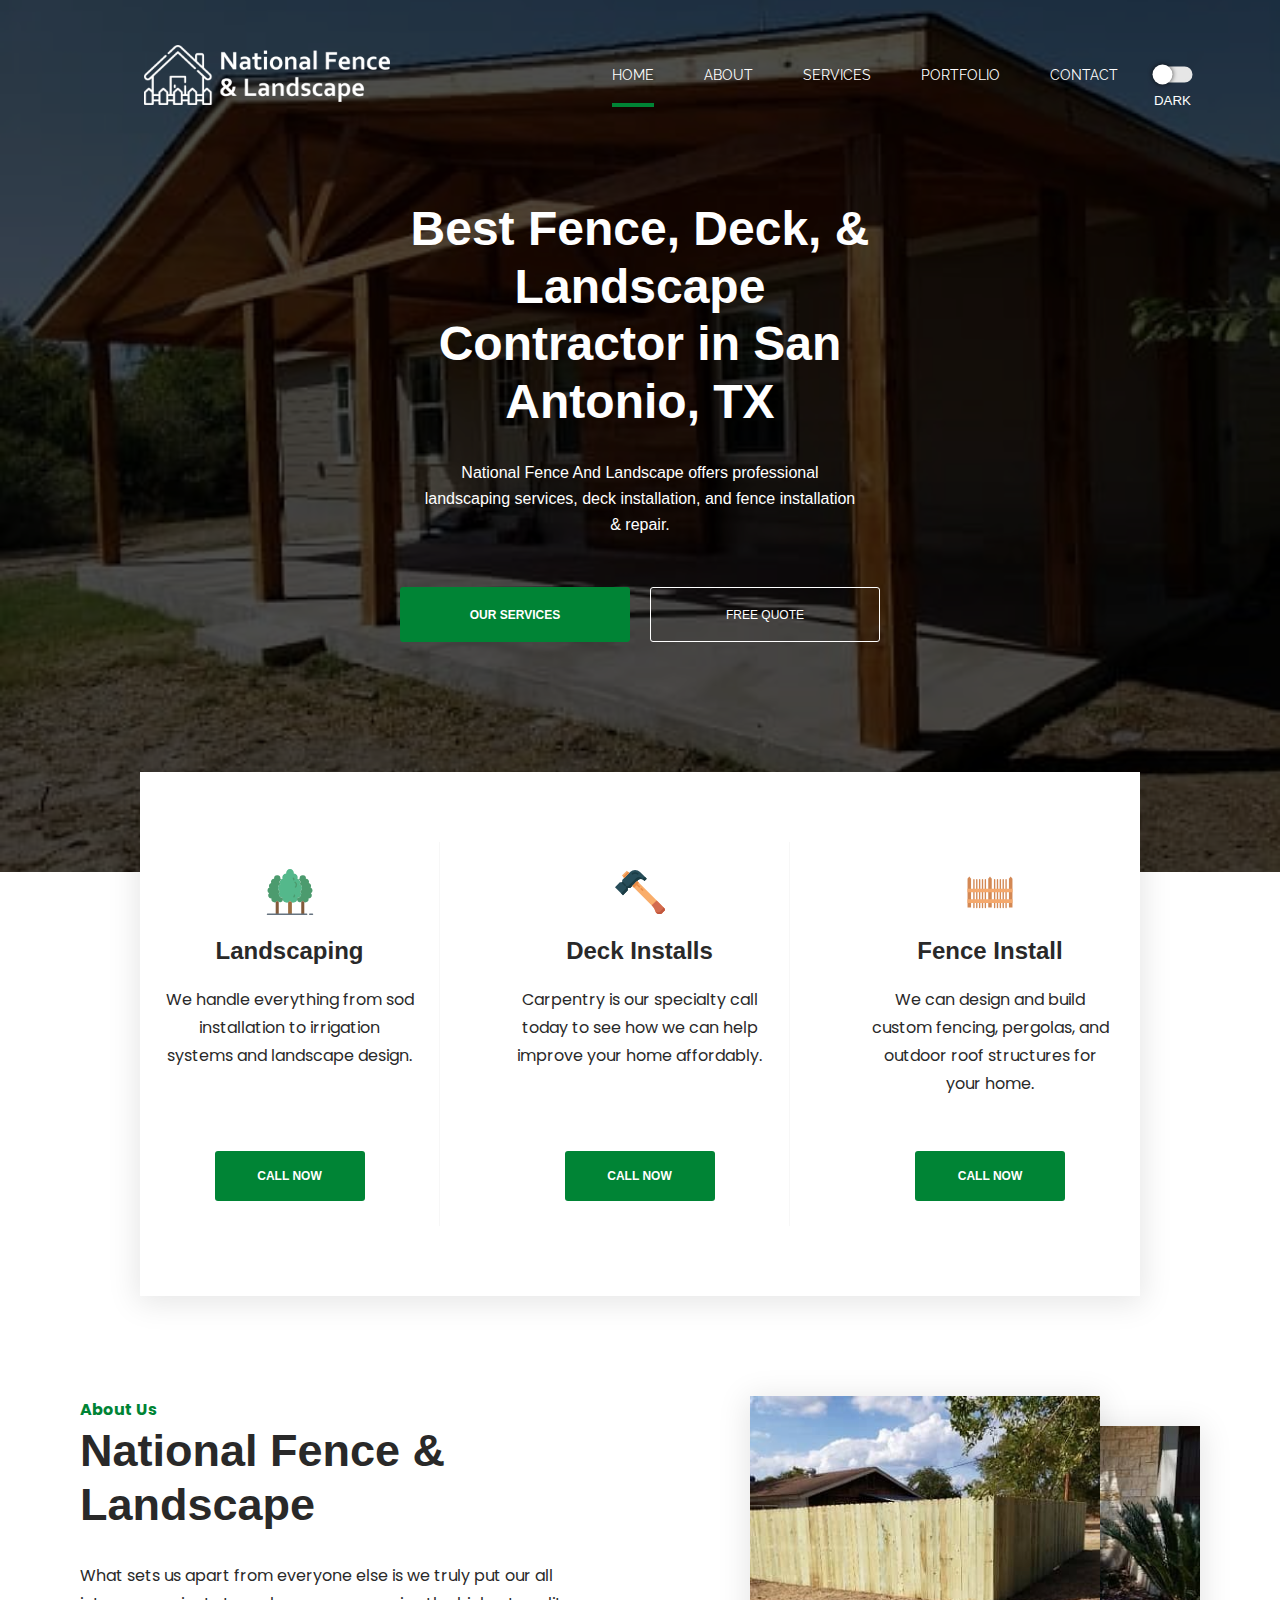
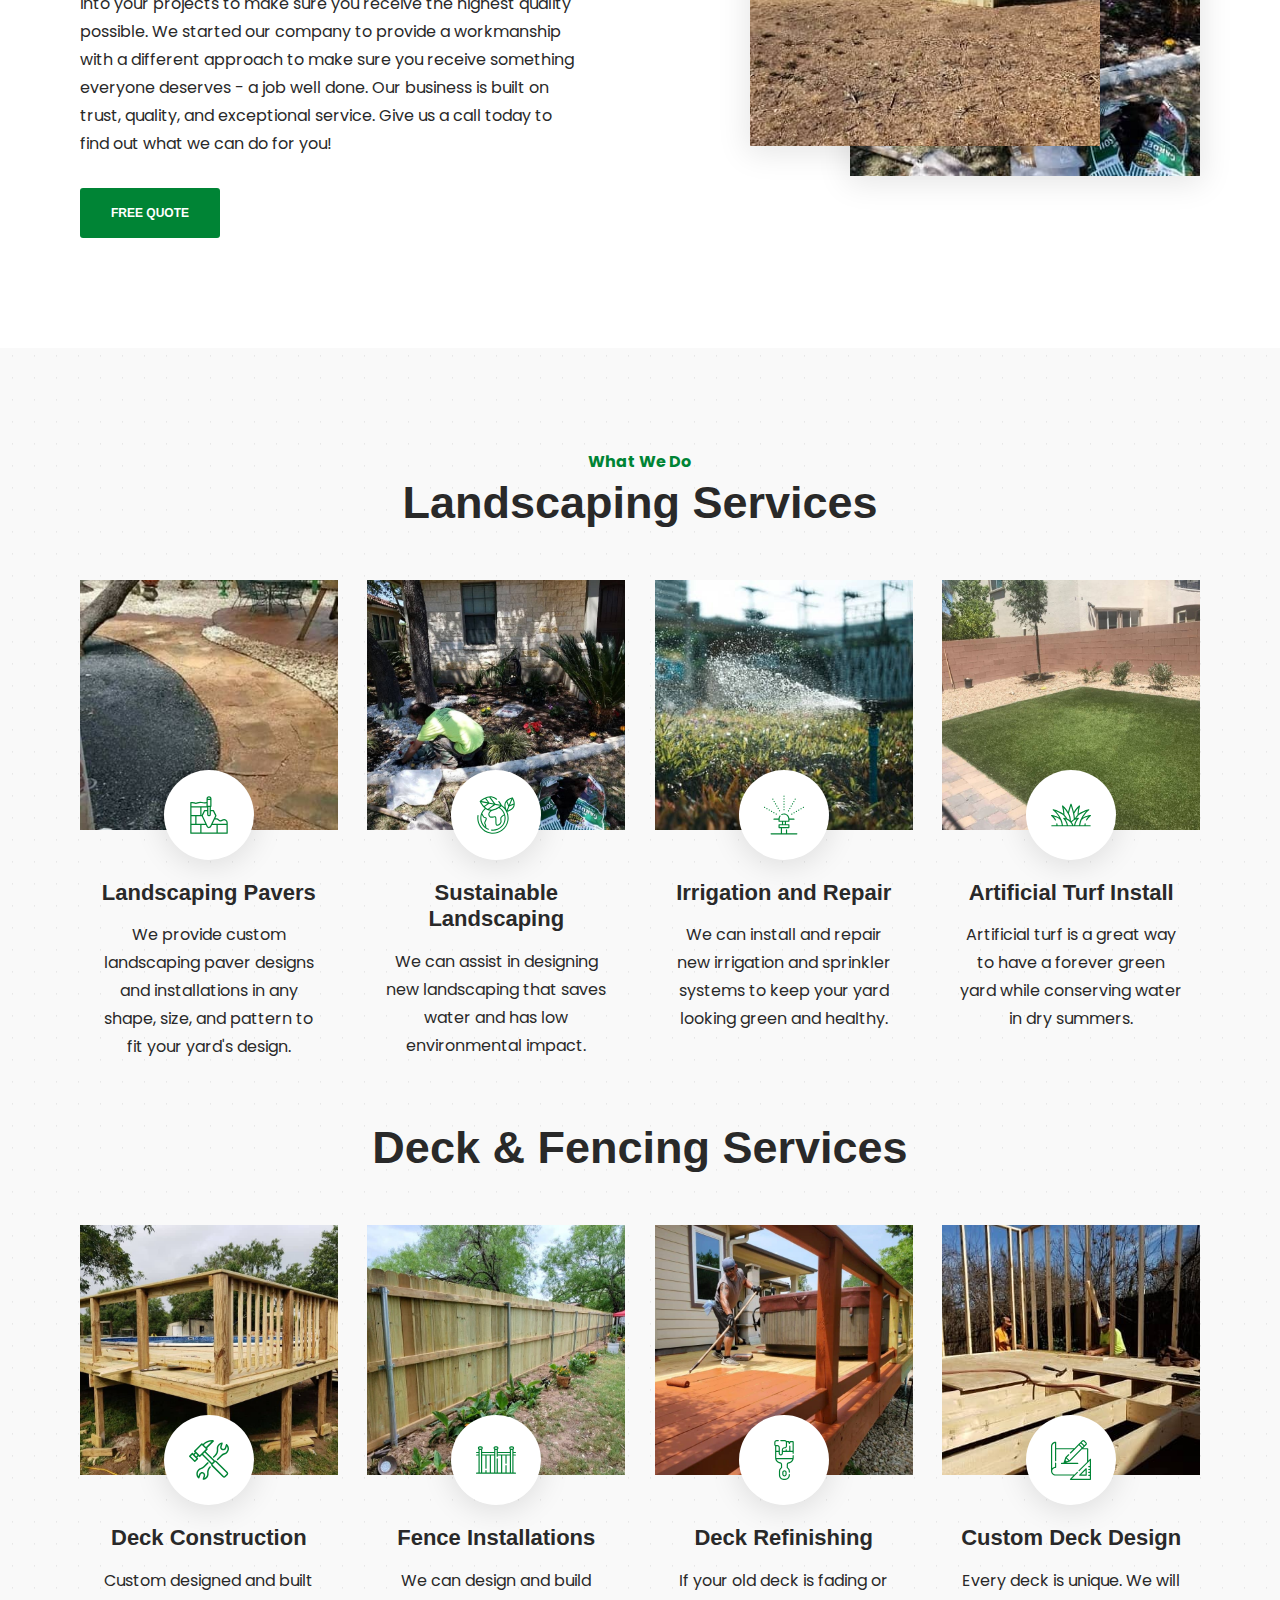
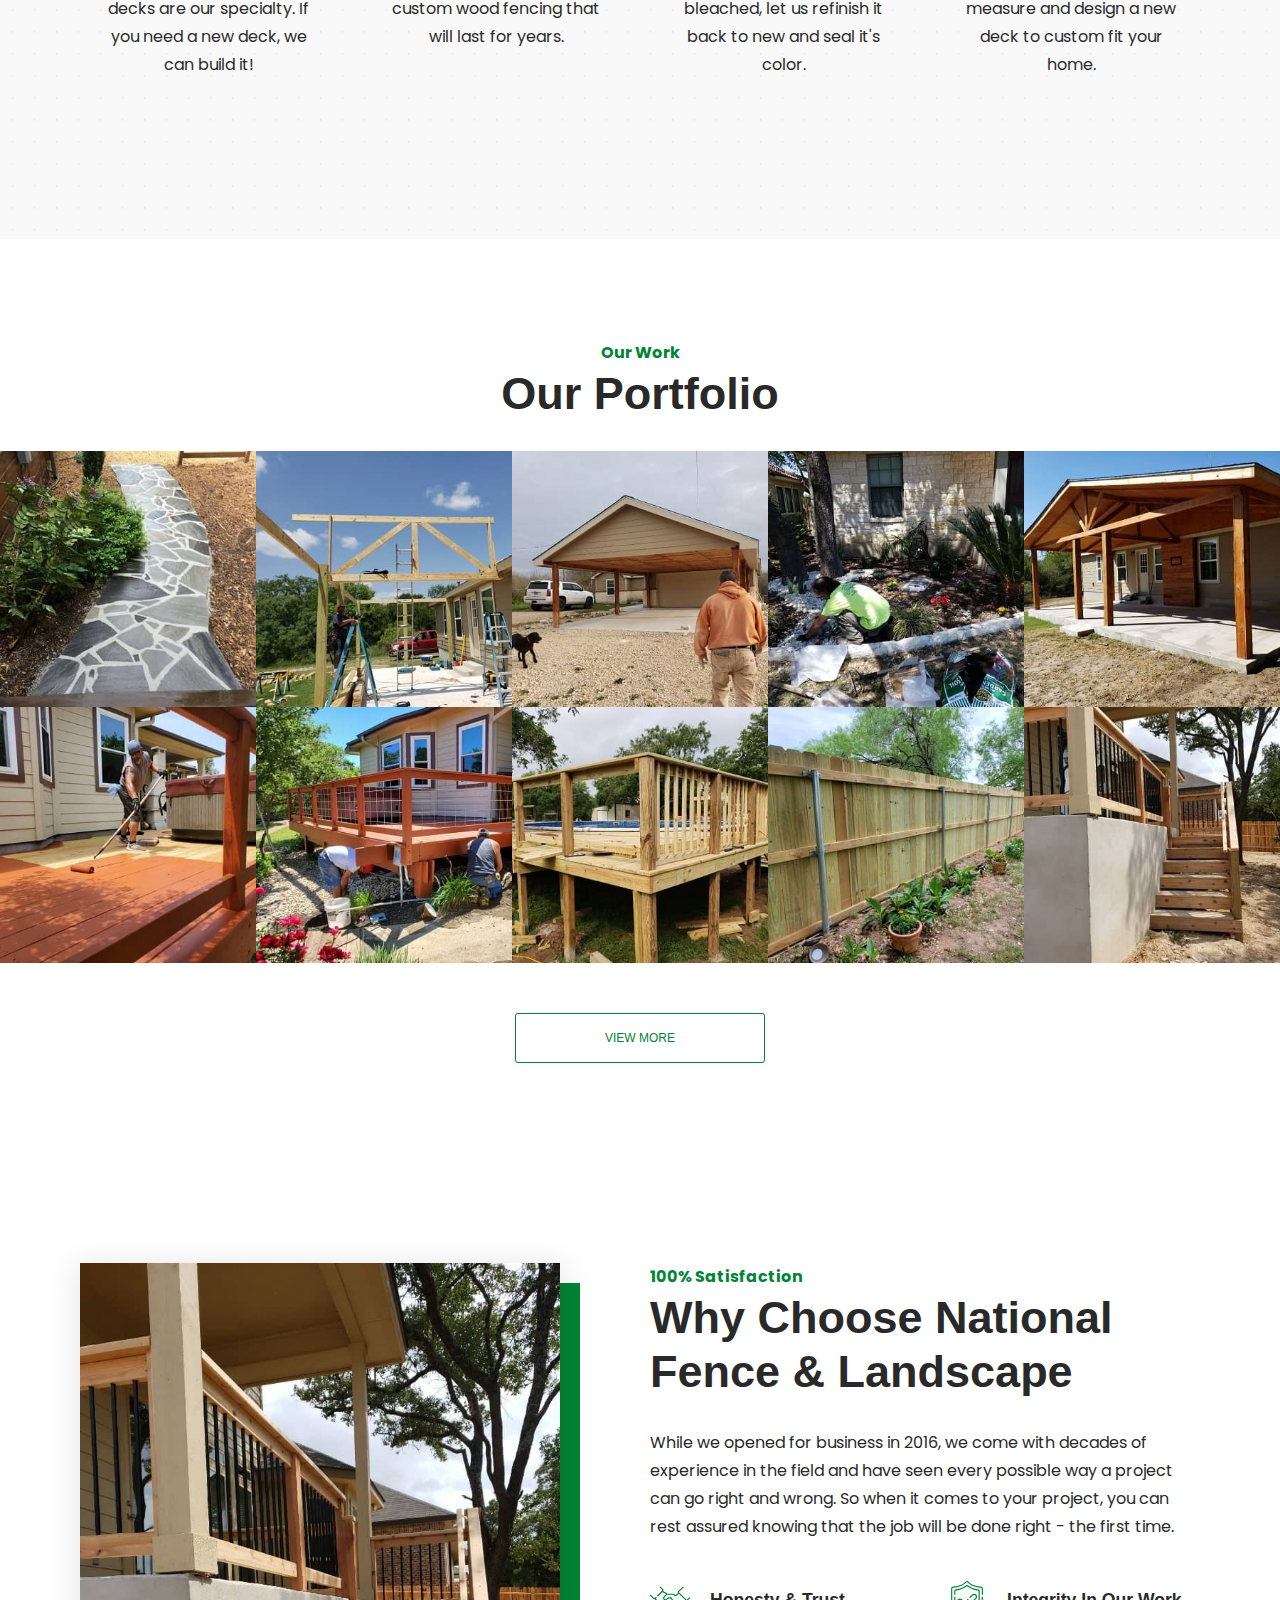
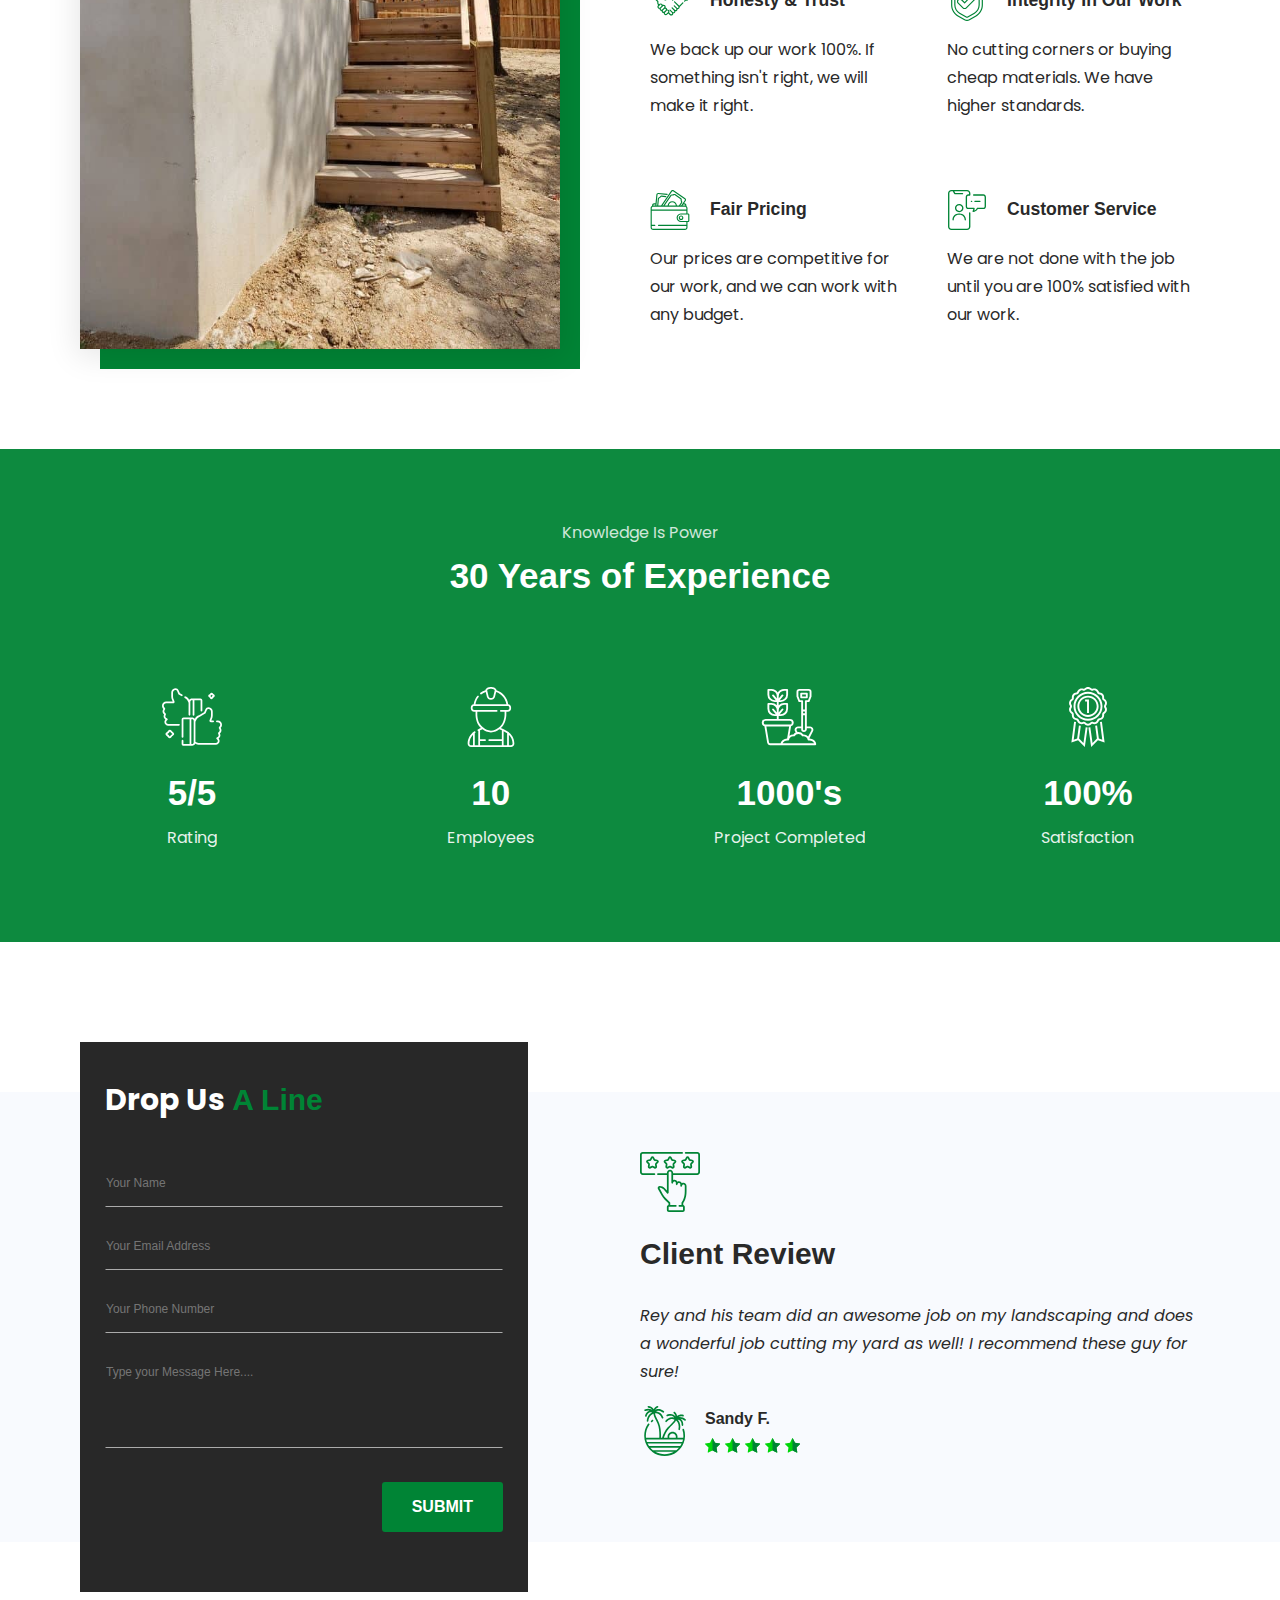
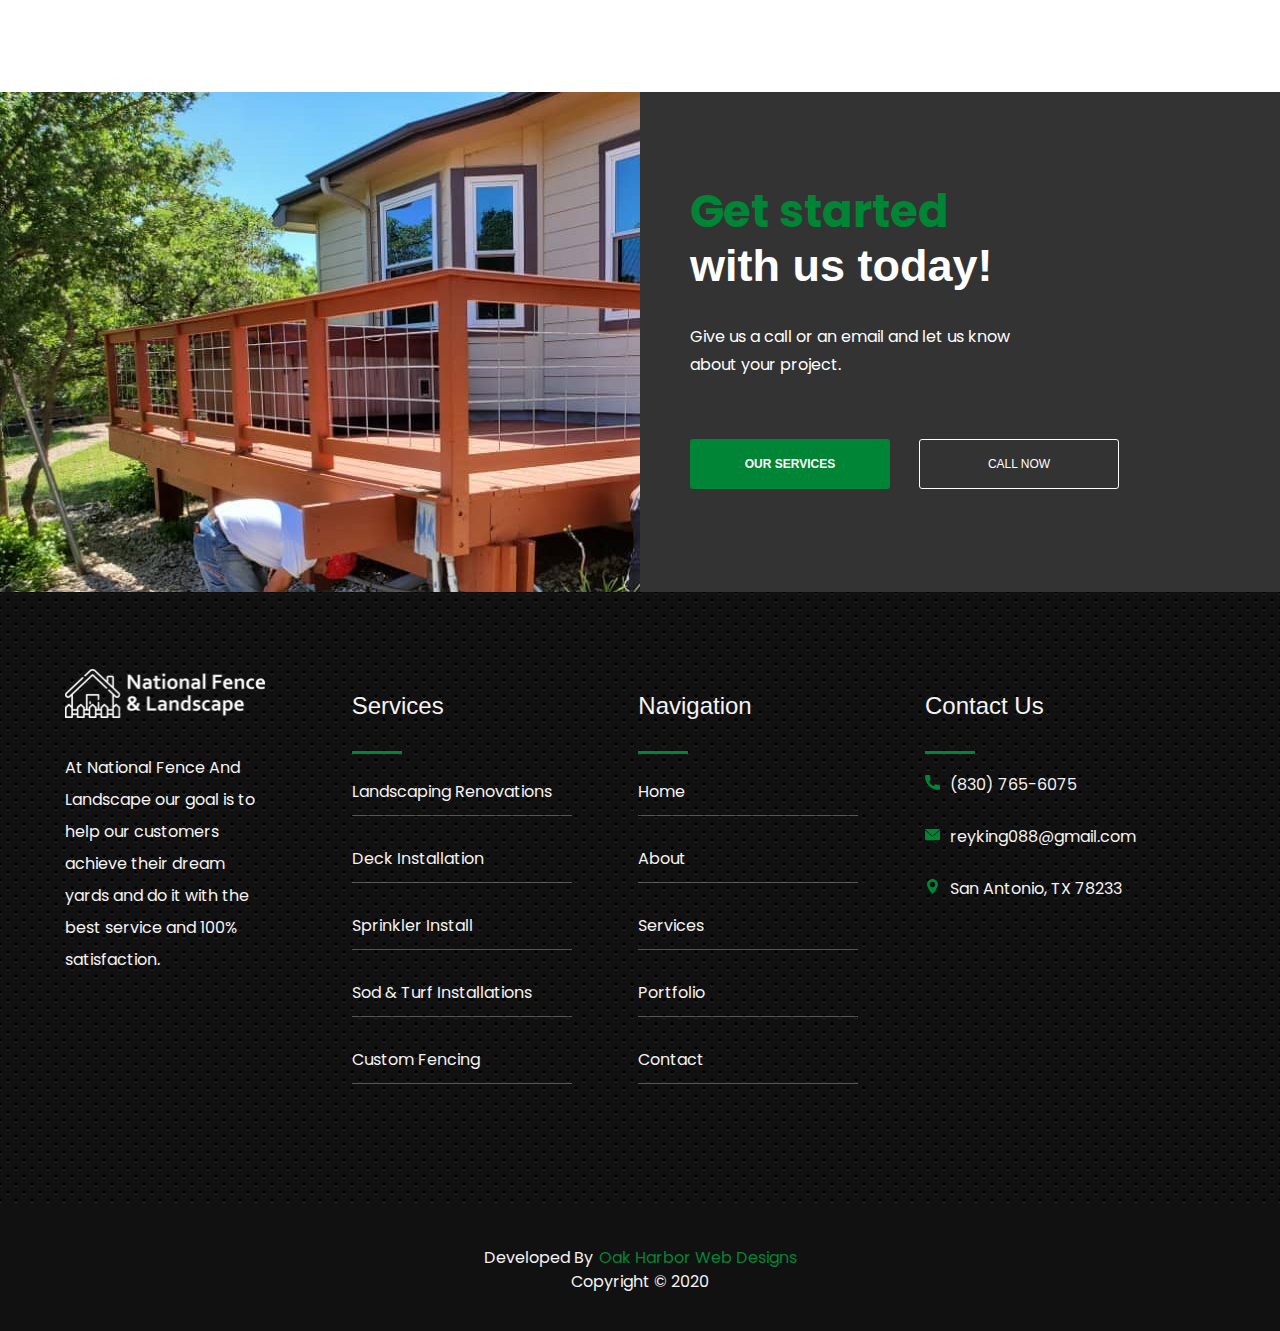
<file: index.html>
<!DOCTYPE html>
<html lang="en">
<head>

    <!-- Global site tag (gtag.js) - Google Analytics -->
    <script async src="https://www.googletagmanager.com/gtag/js?id=UA-137702322-32"></script>
    <script>
        window.dataLayer = window.dataLayer || [];
        function gtag() { dataLayer.push(arguments); }
        gtag('js', new Date());

        gtag('config', 'UA-137702322-32');
    </script>

    <meta charset="UTF-8">
    <meta name="viewport" content="width=device-width, initial-scale=1.0">

    <link rel="canonical" href="https://www.nationalfenceandlandscape.com/">

    <meta name="description" content="National Fence And Landscape offers sustainable landscaping services and irrigations systems for San Antonio with decades of experience.">
    <meta name="keywords" content="spinkler repair services in san antonio, irrigation installation companies in san antonio, sustainable landscaping contractors in san antonio, san antonio landscaping contractors, National Fence And Landscape san antonio, decking contractors in san antonio, fencing contractors in san antonio, deck refinishing contractors in san antonio">

    <!--Social Media Display-->
    <meta property="og:title" content="Landscaping, Deck & Fence Services | National Fence And Landscape"/>
    <meta property="og:description" content="National Fence And Landscape offers sustainable landscaping services and irrigations systems for San Antonio with decades of experience."/>
    <meta property="og:type" content="website" />
    <meta property="og:url" content="https://www.nationalfenceandlandscape.com/"/>
    <meta property="og:image" content="https://i.imgur.com/OPUmkLg.jpg"/>
    <meta property="og:image:secure_url" content="https://i.imgur.com/TeeNT02.png"/>

    <!--Favicons-->
    <link rel="apple-touch-icon" sizes="180x180" href="/apple-touch-icon.png">
    <link rel="icon" type="image/png" sizes="32x32" href="/favicon-32x32.png?v1">
    <link rel="icon" type="image/png" sizes="16x16" href="/favicon-16x16.png">
    <link rel="manifest" href="/site.webmanifest">
    <meta name="msapplication-TileColor" content="#da532c">
    <meta name="theme-color" content="#ffffff">

    <!-- CSS -->
    <link rel="stylesheet" href="/css/core-styles.css">
    <link rel="stylesheet" href="/css/style.css">
    <link rel="stylesheet" href="/css/dark.css">
    

    <!-- jQuery -->
    <script defer src="https://ajax.googleapis.com/ajax/libs/jquery/3.4.1/jquery.min.js"></script>

    <link href="https://fonts.googleapis.com/css2?family=Poppins:wght@100;200;300;400;500;600;700;800;900&family=Raleway:wght@100;200;300;400;500;600;700;800;900&display=swap" rel="stylesheet">

    <title>Deck, Fence, & Landscaping Services | National Fence And Landscape | San Antonio, TX</title>
</head>
<body>

    <a class="skip" aria-label="skip to main content" href="index.html#main">Click To Skip To Main</a>

    <header>

        <button class="dark-mode-button top-dark-mode-button" aria-label="dark mode toggle">
            <span aria-hidden="true" class="dark-toggle">
                <span class="DTspan"></span>
            </span>
        </button>

        <!-- Mobile Nav Strip -->
        <div class="mobile-wrapper">
            <div class="mobile-nav container mobile-nav-container">
                <img id="mobile-logo" class="light mobile" src="/images/national-fence-and-landscape-logo-black-mobile.png" alt="mobile_company_logo" height="30" width="123">
                <img id="mobile-logo" class="dark mobile" src="/images/national-fence-and-landscape-logo-white-mobile.png" alt="mobile_company_logo" height="30" width="123">

                <!-- Hamburger Menu -->
                <button aria-label="open the menu" id="menu-button" class="hamburger hamburger--spring" onclick="toggleNav()" type="button">
                    <span aria-hidden="true" class="hamburger-box">
                        <span aria-hidden="true" class="hamburger-inner"></span>
                    </span>
                </button>
            </div>
        </div>

        <!-- ============================================ -->
        <!--                   NAVIGATION                 -->
        <!-- ============================================ -->

        <nav>
            <div class="navbar-menu">
                <div id="side-menu" class=" side-nav">
                    <img aria-hidden="true" src="images/national-fence-and-landscape-logo-white-resize.png" alt="company logo" height="80" width="246">
                    <ul id="on-top" class="navbar-links">
                        <li class="nav-li"><a class="active-menu" href="index.html">Home</a></li>
                        <li class="nav-li"><a href="index.html#about-diamond">About</a></li>
                        <li class="nav-li"><a href="index.html#services">Services</a></li>
                        <li class="nav-li"><a href="html/portfolio.html">Portfolio</a></li>
                        <li class="nav-li"><a href="html/contact.html">Contact</a></li>
                    </ul>
                </div>
            </div>
        </nav>
    </header>
        
    <main id="main">
    
        <!-- ============================================ -->
        <!--                    LANDING                   -->
        <!-- ============================================ -->
    
        <section id="hero">
            <div aria-hidden="true" id="dark"></div>
            <div class="container hero-content">
                <div class="heroText">
                    <h1 id="home-h">Best Fence, Deck, & Landscape Contractor in San Antonio, TX</h1>
    
                    <h2 id="home-p">National Fence And Landscape offers professional landscaping services, deck installation, and fence installation & repair.</h2>
    
                    <button class="button-solid" onclick="location.href='/index.html#services'" type="button">
                        OUR SERVICES
                    </button>
                    <button class="button-transparent" onclick="location.href='/html/contact.html'" type="button">
                        FREE QUOTE
                    </button>
                </div>
            </div>
        </section>

        <!-- ============================================ -->
        <!--                     ABOUT                    -->
        <!-- ============================================ -->

        <section id="about">
            <div class="container">
                <div class="top-card">
                    <div class="card-item">
                        <img aria-hidden="true" src="/images/tree.svg" alt="">
                        <h2>Landscaping</h2>
                        <p>We handle everything from sod installation to irrigation systems and landscape design.</p>
                        <button class="button-solid" onclick="location.href='/html/contact.html'" type="button">
                            Call Now
                        </button>
                    </div>
                    <div class="card-item">
                        <img aria-hidden="true" src="/images/hammer.svg" alt="">
                        <h2>Deck Installs</h2>
                        <p>Carpentry is our specialty call today to see how we can help improve your home affordably.</p>
                        <button class="button-solid" onclick="location.href='/html/contact.html'" type="button">
                            Call Now
                        </button>
                    </div>
                    <div class="card-item">
                        <img aria-hidden="true" src="/images/fence.svg" alt="">
                        <h2>Fence Install</h2>
                        <p>We can design and build custom fencing, pergolas, and outdoor roof structures for your home.</p>
                        <button class="button-solid" onclick="location.href='/html/contact.html'" type="button">
                            Call Now
                        </button>
                    </div>
                </div>
                <div id="about-diamond" class="about-content">
                    <div class="content-left">
                        <span class="span">About Us</span>
                        <h2>National Fence & Landscape</h2>
                        <p>What sets us apart from everyone else is we truly put our all into your projects to make sure you receive the highest quality possible. We started our company to provide a workmanship with a different approach to make sure you receive something everyone deserves - a job well done. Our business is built on trust, quality, and exceptional service.  Give us a call today to find out what we can do for you!</p>
                        <button class="button-solid" onclick="location.href='/html/contact.html'" type="button">
                            Free Quote
                        </button>
                    </div>
                    <div aria-hidden="true" class="content-right">
                        <div class="image-group">
                            <img src="/images/image-4-crop.jpg" alt="newly installed sod">
                            <img aria-hidden="true" class="image-remove" src="/images/image-15-crop.jpg" alt="">
                        </div>
                    </div>
                </div>
            </div>
        </section>

        <!-- ============================================ -->
        <!--                   SERVICES                   -->
        <!-- ============================================ -->

        <section id="services" class="section">
            <div class="container">
                <span class="span">What We Do</span>
                <h2>Landscaping Services</h2>
                <div class="service-group">
                    <div class="service-item">
                        <div aria-hidden="true" class="service-image"></div>
                        <div class="service-content">
                            <div aria-hidden="true" class="svg-circle"><img src="/images/pavers.svg" alt=""></div>
                            <h3>Landscaping Pavers</h3>
                            <p>We provide custom landscaping paver designs and installations in any shape, size, and pattern to fit your yard's design.</p>
                        </div>
                    </div>
                    <div class="service-item">
                        <div aria-hidden="true" class="service-image"></div>
                        <div class="service-content">
                            <div aria-hidden="true" class="svg-circle"><img src="/images/sustainable.svg" alt=""></div>
                            <h3>Sustainable Landscaping</h3>
                            <p>We can assist in designing new landscaping that saves water and has low environmental impact.</p>
                        </div>
                    </div>
                    <div class="service-item">
                        <div aria-hidden="true" class="service-image"></div>
                        <div class="service-content">
                            <div aria-hidden="true" class="svg-circle"><img src="/images/sprinkler2.svg" alt=""></div>
                            <h3>Irrigation and Repair</h3>
                            <p>We can install and repair new irrigation and sprinkler systems to keep your yard looking green and healthy.</p>
                        </div>
                    </div>
                    <div class="service-item">
                        <div aria-hidden="true" class="service-image"></div>
                        <div class="service-content">
                            <div aria-hidden="true" class="svg-circle"><img src="/images/turf.svg" alt=""></div>
                            <h3>Artificial Turf Install</h3>
                            <p>Artificial turf is a great way to have a forever green yard while conserving water in dry summers.</p>
                        </div>
                    </div>
                </div>

                <h2>Deck & Fencing Services</h2>
                <div class="service-group deck">
                    <div class="service-item">
                        <div aria-hidden="true" class="service-image"></div>
                        <div class="service-content">
                            <div aria-hidden="true" class="svg-circle"><img src="/images/deck-construction.svg" alt=""></div>
                            <h3>Deck Construction</h3>
                            <p>Custom designed and built decks are our specialty.  If you need a new deck, we can build it!</p>
                        </div>
                    </div>
                    <div class="service-item">
                        <div aria-hidden="true" class="service-image"></div>
                        <div class="service-content">
                            <div aria-hidden="true" class="svg-circle"><img src="/images/fence-installation.svg" alt=""></div>
                            <h3>Fence Installations</h3>
                            <p>We can design and build custom wood fencing that will last for years.</p>
                        </div>
                    </div>
                    <div class="service-item">
                        <div aria-hidden="true" class="service-image"></div>
                        <div class="service-content">
                            <div aria-hidden="true" class="svg-circle"><img src="/images/refinishing.svg" alt=""></div>
                            <h3>Deck Refinishing</h3>
                            <p>If your old deck is fading or bleached, let us refinish it back to new and seal it's color.</p>
                        </div>
                    </div>
                    <div class="service-item">
                        <div aria-hidden="true" class="service-image"></div>
                        <div class="service-content">
                            <div aria-hidden="true" class="svg-circle"><img src="/images/deck-design.svg" alt=""></div>
                            <h3>Custom Deck Design</h3>
                            <p>Every deck is unique.  We will measure and design a new deck to custom fit your home.</p>
                        </div>
                    </div>
                </div>
            </div>
        </section>

        <!-- ============================================ -->
        <!--                   GALLERY                    -->
        <!-- ============================================ -->

        <section id="gallery" class="section">
            <div class="gallery-topper">
                <span class="span">Our Work</span>
                <h2>Our Portfolio</h2>
            </div>
            <img src="/images/image-1-crop.jpg" alt="new pool installation" width="360" height="360">
            <img src="/images/image-2-crop.jpg" alt="man in yellow shirt leveling rock for pavement" width="360" height="360">
            <img src="/images/image-3-crop.jpg" alt="green lawn with a newly planted tree" width="360" height="360">
            <img src="/images/image-4-crop.jpg" alt="fountain installed in a nice blue pool" width="360" height="360">
            <img src="/images/image-5-crop.jpg" alt="grey stone pavement next to a new pool installation" width="360" height="360">
            <img src="/images/image-6-crop.jpg" alt="blueprint plans for a yard layout" width="360" height="360">
            <img src="/images/image-7-crop.jpg" alt="newly laid sod" width="360" height="360">
            <img src="/images/image-8-crop.jpg" alt="sustainable landscaping installation of shrubs on a desert ground" width="360" height="360">
            <img src="/images/image-9-crop.jpg" alt="pavers being installed" width="360" height="360">
            <img src="/images/image-10-crop.jpg" alt="newly installed brick paved retaining wall" width="360" height="360">

            <button class="button-transparent portfolio-button" onclick="location.href='/html/portfolio.html'" type="button">
                View More
            </button>
        </section>

        <!-- ============================================ -->
        <!--                    WHY US                    -->
        <!-- ============================================ -->

        <section id="why-us" class="section">
            <div class="container">
                <div aria-hidden="true" class="why-us-left">
                    <div class="why-us-image"></div>
                </div>
                <div class="why-us-right">
                    <span class="span">100% Satisfaction</span>
                    <h2>Why Choose National Fence & Landscape</h2>
                    <p class="lead-p">While we opened for business in 2016, we come with decades of experience in the field and have seen every possible way a project can go right and wrong.  So when it comes to your project, you can rest assured knowing that the job will be done right - the first time.  </p>
                    <div class="why-us-items">
                        <div class="why-item">
                            <div class="top">
                                <img aria-hidden="true" aria-hidden="true" src="/images/trust.svg" alt="">
                                <h3>Honesty & Trust</h3>
                            </div>
                            <p>We back up our work 100%.  If something isn't right, we will make it right.</p>
                        </div>
                        <div class="why-item">
                            <div class="top">
                                <img aria-hidden="true" aria-hidden="true" src="/images/integrity.svg" alt="">
                                <h3>Integrity In Our Work</h3>
                            </div>
                            <p>No cutting corners or buying cheap materials. We have higher standards.</p>
                        </div>
                        <div class="why-item">
                            <div class="top">
                                <img aria-hidden="true" aria-hidden="true" src="/images/price.svg" alt="">
                                <h3>Fair Pricing</h3>
                            </div>
                            <p>Our prices are competitive for our work, and we can work with any budget.</p>
                        </div>
                        <div class="why-item">
                            <div class="top">
                                <img aria-hidden="true" aria-hidden="true" src="/images/customer-service.svg" alt="">
                                <h3>Customer Service</h3>
                            </div>
                            <p>We are not done with the job until you are 100% satisfied with our work.</p>
                        </div>
                    </div>
                </div>
            </div>
        </section>

        <!-- ============================================ -->
        <!--                   EXPERIENCE                 -->
        <!-- ============================================ -->

        <section id="experience" class="section">
            <div class="container">
                <span class="span">Knowledge Is Power</span>
                <h2>30 Years of Experience</h2>
                <div class="experience-group">
                    <div class="experience-item">
                        <img aria-hidden="true" src="/images/rating.svg" alt="">
                        <h3>5/5</h3>
                        <p>Rating</p>
                    </div>
                    <div class="experience-item">
                        <img aria-hidden="true" src="/images/employeee.svg" alt="">
                        <h3>10</h3>
                        <p>Employees</p>
                    </div>
                    <div class="experience-item">
                        <img aria-hidden="true" src="/images/projects.svg" alt="">
                        <h3>1000's</h3>
                        <p>Project Completed</p>
                    </div>
                    <div class="experience-item">
                        <img aria-hidden="true" src="/images/satisfaction.svg" alt="">
                        <h3>100%</h3>
                        <p>Satisfaction</p>
                    </div>
                </div>
            </div>
        </section>

        <!-- ============================================ -->
        <!--                    CONTACT                   -->
        <!-- ============================================ -->

        <section id="quote" class="section">
            <div class="container">
                <form id="contact" name="Contact Form" method="post" data-netlify="true">
                    <h3 class="contact-topper"><span>Drop Us</span> A Line</h3>
                
                    <input aria-label="name" name="name" placeholder="Your Name" type="text" tabindex="1" required>
                    <input aria-label="email" name="email" placeholder="Your Email Address" type="email" tabindex="2" required>
                    <input aria-label="phone number" name="phone" placeholder="Your Phone Number" type="tel" tabindex="3" required>
                    <textarea aria-label="write your message" name="message" placeholder="Type your Message Here...." tabindex="5" required></textarea>
                
                    <p class="form-submit">
                        <button name="submit" type="submit" id="contact-submit" class="primary button-solid" data-submit="...Sending">Submit</button>
                    </p>
                </form>
                <div class="review-right">
                    <img aria-hidden="true" src="/images/review.svg" alt="">
                    <h3>Client Review</h3>
                    <p>Rey and his team did an awesome job on my landscaping and does a wonderful job cutting my yard as well! I recommend these guy for sure!</p>
                    <div class="reviewer">
                        <img aria-hidden="true" src="/images/palms.svg" alt="">
                        <div class="reviewer-info">
                            <h4>Sandy F.</h4>
                            <div aria-hidden="true" class="stars">
                                <img src="/images/star.svg" alt="">
                                <img src="/images/star.svg" alt="">
                                <img src="/images/star.svg" alt="">
                                <img src="/images/star.svg" alt="">
                                <img src="/images/star.svg" alt="">
                            </div>
                        </div>
                    </div>
                </div>
            </div>
        </section>

        <!-- ============================================ -->
        <!--                  GET STARTED                 -->
        <!-- ============================================ -->

        <section id="get-started" class="section">
            <div aria-hidden="true" class="get-left"></div>
            <div class="get-right container">
                <h2><span>Get started</span> with us today!</h2>
                <p>Give us a call or an email and let us know about your project.</p>
                <button class="button-solid" onclick="location.href='/index.html#services'" type="button">
                    OUR SERVICES
                </button>
                <button class="button-transparent" onclick="location.href='tel:830-765-6075'" type="button">
                    CALL NOW
                </button>
            </div>
        </section>
    </main>

    <!-- ============================================ -->
    <!--                     FOOTER                   -->
    <!-- ============================================ -->
    
    <footer>
        <div class="footer-container container">
            <div class="footer-item item-4">
                <img src="/images/national-fence-and-landscape-logo-white-resize-footer.png" alt="national fence and landscape logo" width="200" height="49">
                <div class="item-content">
                    <p>At National Fence And Landscape our goal is to help our customers achieve their dream yards and do it with the best service and 100% satisfaction.</p>
                </div>
            </div>
            <div class="footer-item item-2">
                <h2>Services</h2>
                <div aria-hidden="true" class="line"></div>
                <div class="item-content">
                    <p>Landscaping Renovations</p>
                    <p>Deck Installation</p>
                    <p>Sprinkler Install</p>
                    <p>Sod & Turf Installations</p>
                    <p>Custom Fencing</p>
                </div>
            </div>
            <div class="footer-item item-3">
                <h2>Navigation</h2>
                <div aria-hidden="true" class="line"></div>
                <div class="item-content">
                    <p><a href="index.html">Home</a></p>
                    <p><a href="/index.html#about-diamond">About</a></p>
                    <p><a href="/index.html#services">Services</a></p>
                    <p><a href="/html/portfolio.html">Portfolio</a></p>
                    <p><a href="/html/contact.html">Contact</a></p>
                </div>
            </div>
            <div class="footer-item item-1">
                <h2>Contact Us</h2>
                <div aria-hidden="true" class="line"></div>
                <div class="item-content">
                    <p><svg aria-hidden="true" xmlns="http://www.w3.org/2000/svg" xmlns:xlink="http://www.w3.org/1999/xlink" version="1.1" x="0px" y="0px" viewBox="0 0 384 384" style="enable-background:new 0 0 384 384;" xml:space="preserve" width="512px" height="512px">
                            <g>
                                <g>
                                    <g>
                                        <path d="M353.188,252.052c-23.51,0-46.594-3.677-68.469-10.906c-10.719-3.656-23.896-0.302-30.438,6.417l-43.177,32.594    c-50.073-26.729-80.917-57.563-107.281-107.26l31.635-42.052c8.219-8.208,11.167-20.198,7.635-31.448    c-7.26-21.99-10.948-45.063-10.948-68.583C132.146,13.823,118.323,0,101.333,0H30.813C13.823,0,0,13.823,0,30.813    C0,225.563,158.438,384,353.188,384c16.99,0,30.813-13.823,30.813-30.813v-70.323C384,265.875,370.177,252.052,353.188,252.052z" data-original="#000000" class="active-path" data-old_color="#000000" fill="var(--primary)" />
                                    </g>
                                </g>
                            </g>
                        </svg><a href="tel:830-765-6075">(830) 765-6075</a></p>
                    <p><svg aria-hidden="true" xmlns="http://www.w3.org/2000/svg" xmlns:xlink="http://www.w3.org/1999/xlink" version="1.1" x="0px" y="0px" viewBox="0 0 512 512" style="enable-background:new 0 0 512 512;" xml:space="preserve" width="512px" height="512px">
                            <g>
                                <g>
                                    <g>
                                        <g>
                                            <path d="M10.688,95.156C80.958,154.667,204.26,259.365,240.5,292.01c4.865,4.406,10.083,6.646,15.5,6.646     c5.406,0,10.615-2.219,15.469-6.604c36.271-32.677,159.573-137.385,229.844-196.896c4.375-3.698,5.042-10.198,1.5-14.719     C494.625,69.99,482.417,64,469.333,64H42.667c-13.083,0-25.292,5.99-33.479,16.438C5.646,84.958,6.313,91.458,10.688,95.156z" data-original="#000000" class="active-path" data-old_color="#000000" fill="var(--primary)" />
                                            <path d="M505.813,127.406c-3.781-1.76-8.229-1.146-11.375,1.542C416.51,195.01,317.052,279.688,285.76,307.885     c-17.563,15.854-41.938,15.854-59.542-0.021c-33.354-30.052-145.042-125-208.656-178.917c-3.167-2.688-7.625-3.281-11.375-1.542     C2.417,129.156,0,132.927,0,137.083v268.25C0,428.865,19.135,448,42.667,448h426.667C492.865,448,512,428.865,512,405.333     v-268.25C512,132.927,509.583,129.146,505.813,127.406z" data-original="#000000" class="active-path" data-old_color="#000000" fill="var(--primary)" />
                                        </g>
                                    </g>
                                </g>
                            </g>
                        </svg><a href="mailto:reyking088@gmail.com">reyking088@gmail.com</a></p>
                    <p><svg aria-hidden="true" xmlns="http://www.w3.org/2000/svg" xmlns:xlink="http://www.w3.org/1999/xlink" version="1.1" x="0px" y="0px" viewBox="0 0 512 512" style="enable-background:new 0 0 512 512;" xml:space="preserve" width="512px" height="512px">
                            <g>
                                <g>
                                    <g>
                                        <path d="M256,0C153.755,0,70.573,83.182,70.573,185.426c0,126.888,165.939,313.167,173.004,321.035    c6.636,7.391,18.222,7.378,24.846,0c7.065-7.868,173.004-194.147,173.004-321.035C441.425,83.182,358.244,0,256,0z M256,278.719    c-51.442,0-93.292-41.851-93.292-93.293S204.559,92.134,256,92.134s93.291,41.851,93.291,93.293S307.441,278.719,256,278.719z" data-original="#000000" class="active-path" data-old_color="#000000" fill="var(--primary)" />
                                    </g>
                                </g>
                            </g>
                        </svg><span>San Antonio, TX 78233</span></p>
                </div>
            </div>
        </div>
        <div class="branding">
            <p class="container">Developed By <a href="https://www.oakharborwebdesigns.com/"> Oak Harbor Web Designs</a></p>
            <p class="container">Copyright &copy; 2020</p>
        </div>
    </footer>

    <script>
        var ba = ["MSIE","Trident","Edge"];
        var b, ua = navigator.userAgent;
        for(var i=0; i < ba.length; i++){
            if( ua.indexOf(ba[i]) > -1 ){
                b = ba[i];
                break;
            }
        }
        if(b == "MSIE" || b == "Trident" || b == "Edge"){
            b = "Internet Explorer";
            alert("You are using the " + b + " browser and this browser is incompatible with this website and many others.  Please open this page in a different browser, either Chrome or Firefox.  Thank you!");
        }
    </script>

    <script defer src="/app.js"></script>
</body>
</html>
</file>
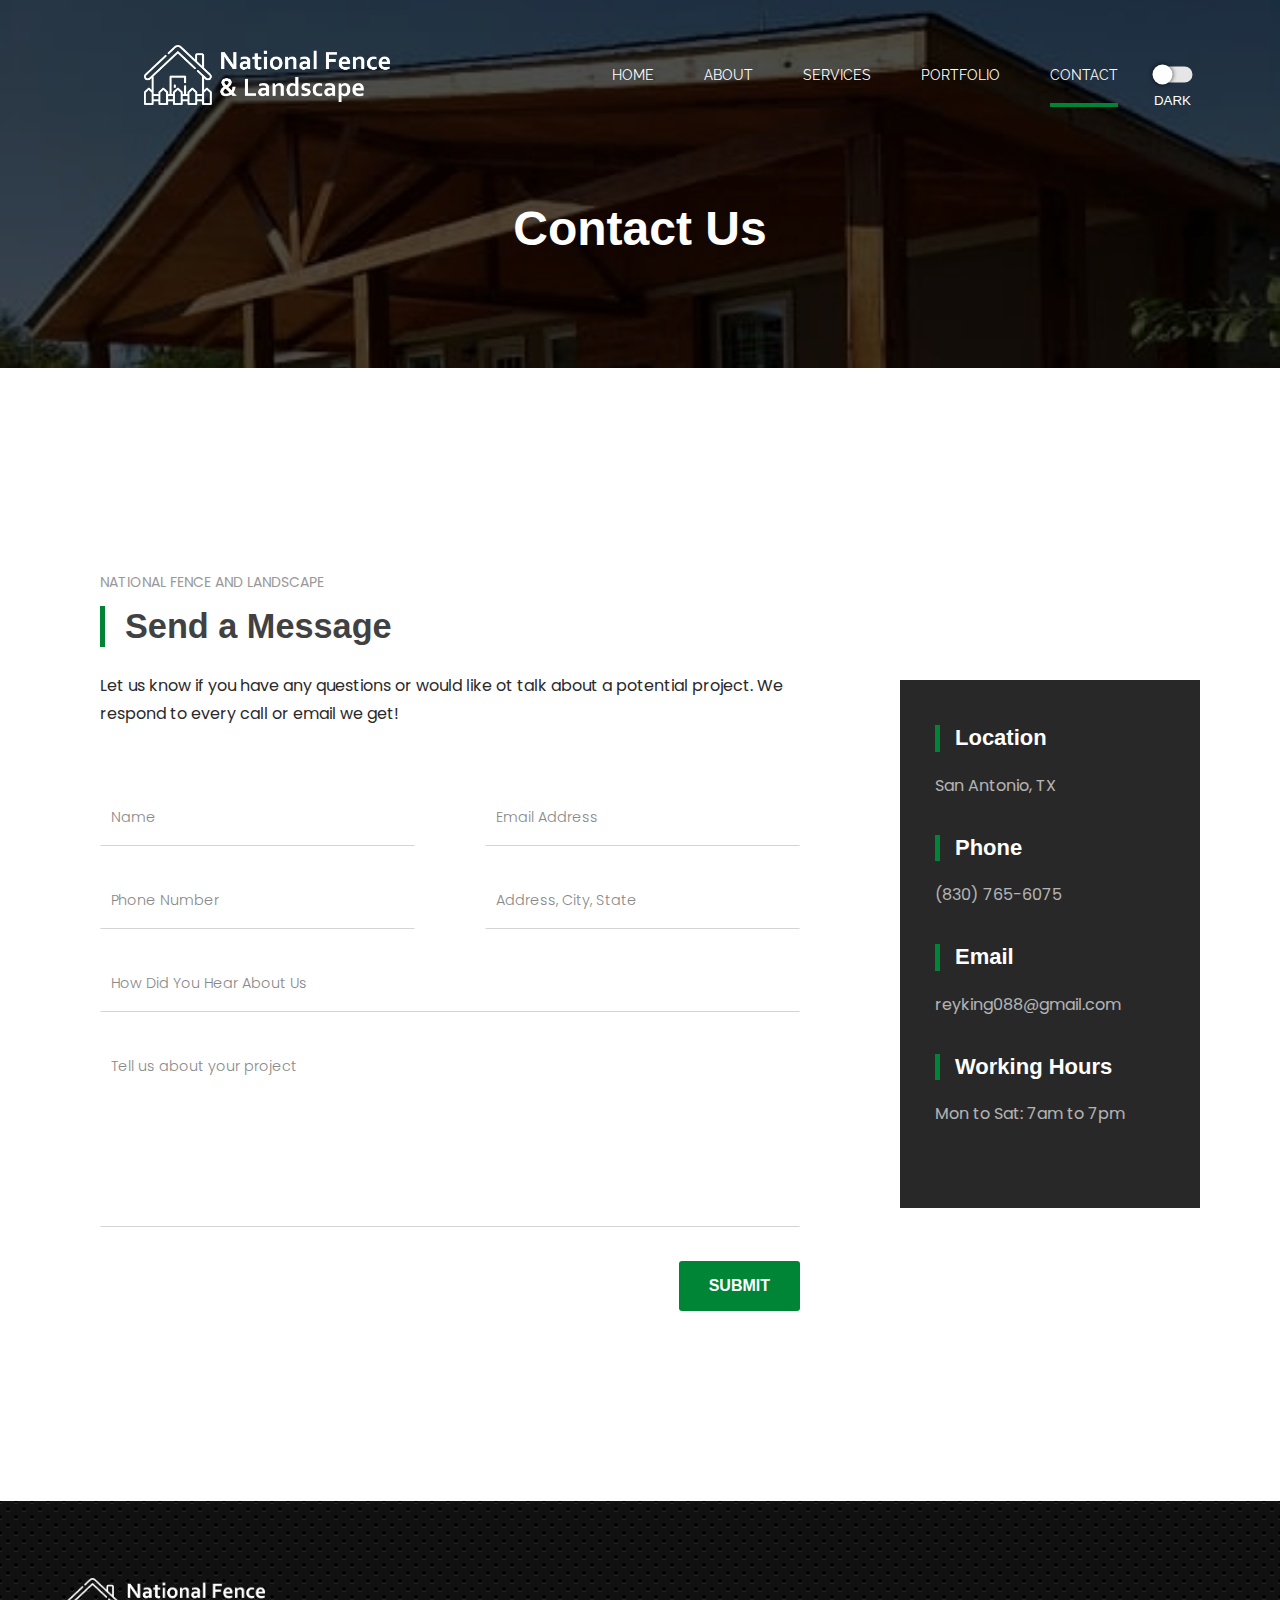
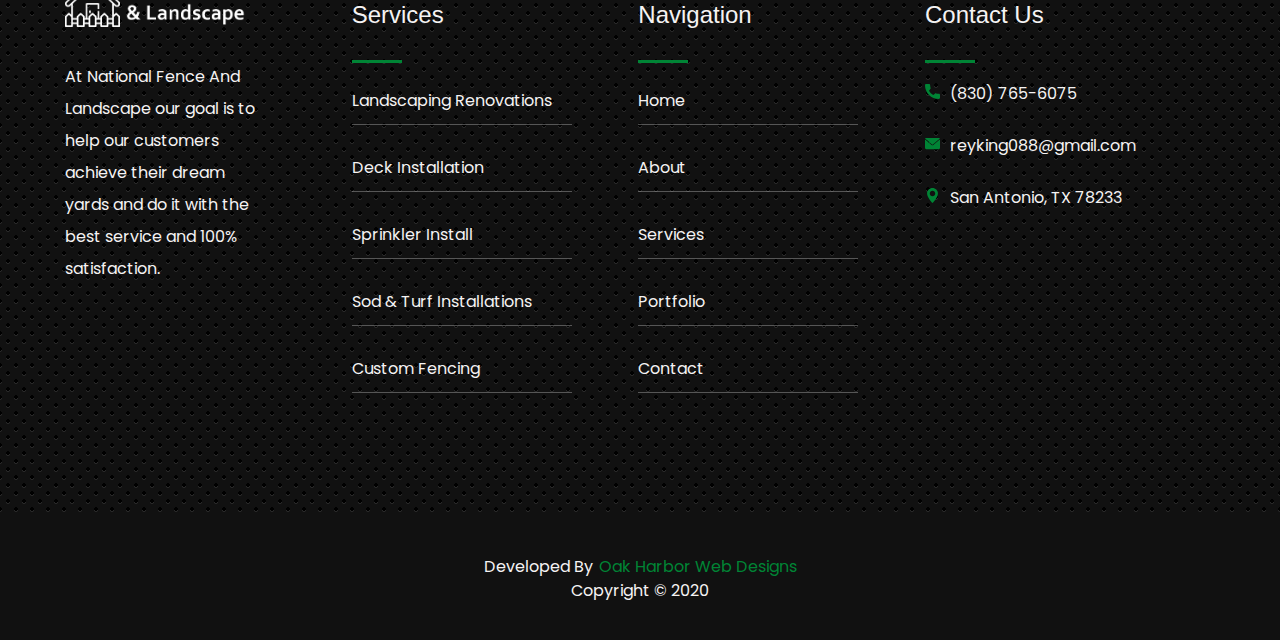
<file: html/contact.html>
<!DOCTYPE html>
<html lang="en">
<head>

    <!-- Global site tag (gtag.js) - Google Analytics -->
    <script async src="https://www.googletagmanager.com/gtag/js?id=UA-137702322-32"></script>
    <script>
        window.dataLayer = window.dataLayer || [];
        function gtag() { dataLayer.push(arguments); }
        gtag('js', new Date());

        gtag('config', 'UA-137702322-32');
    </script>

    <meta charset="UTF-8">
    <meta name="viewport" content="width=device-width, initial-scale=1.0">

    <meta name="description" content="Conact National Fence And Landscape and Sprinkler Repair today for a FREE estimate on yuor home project.">
    <meta name="keywords" content="">

    <!--Social Media Display-->
    <meta property="og:title" content="Landscaping, Deck & Fence Services | National Fence And Landscape" />
    <meta property="og:description" content="National Fence And Landscape offers sustainable landscaping services and irrigations systems for San Antonio with decades of experience." />
    <meta property="og:type" content="website" />
    <meta property="og:url" content="https://www.nationalfenceandlandscape.com/" />
    <meta property="og:image" content="https://i.imgur.com/OPUmkLg.jpg" />
    <meta property="og:image:secure_url" content="https://i.imgur.com/TeeNT02.png" />

    <!--Favicons-->
    <link rel="apple-touch-icon" sizes="180x180" href="/apple-touch-icon.png">
    <link rel="icon" type="image/png" sizes="32x32" href="/favicon-32x32.png?v1">
    <link rel="icon" type="image/png" sizes="16x16" href="/favicon-16x16.png">
    <link rel="manifest" href="/site.webmanifest">
    <meta name="msapplication-TileColor" content="#da532c">
    <meta name="theme-color" content="#ffffff">

    <!-- CSS -->
    <!-- Use the file path for your folder system, like /css/style.css -->
    <link rel="stylesheet" href="/css/core-styles.css">
    <link rel="stylesheet" href="/css/style.css">
    <link rel="stylesheet" href="/css/contact.css">
    <link rel="stylesheet" href="/css/dark.css">

    <!-- jQuery -->
    <script defer src="https://ajax.googleapis.com/ajax/libs/jquery/3.4.1/jquery.min.js"></script>

    <link href="https://fonts.googleapis.com/css2?family=Poppins:wght@100;200;300;400;500;600;700;800;900&family=Raleway:wght@100;200;300;400;500;600;700;800;900&display=swap" rel="stylesheet">

    <title>Contact Us | National Fence And Landscape | San Antonio, TX</title>
</head>
<body>

    <a class="skip" aria-label="skip to main content" href="/html/contact.html#main">Click To Skip To Main</a>

    <header>

        <button class="dark-mode-button top-dark-mode-button" aria-label="dark mode toggle">
            <span aria-hidden="true" class="dark-toggle">
                <span class="DTspan"></span>
            </span>
        </button>

        <!-- Mobile Nav Strip -->
        <div class="mobile-wrapper">
            <div class="mobile-nav container mobile-nav-container">
                <img id="mobile-logo" class="light mobile" src="/images/national-fence-and-landscape-logo-black.png" alt="mobile_company_logo" height="30" width="123">
                <img id="mobile-logo" class="dark mobile" src="/images/national-fence-and-landscape-logo-white.png" alt="mobile_company_logo" height="30" width="123">

                <!-- Hamburger Menu -->
                <button aria-label="open the menu" id="menu-button" class="hamburger hamburger--spring" onclick="toggleNav()" type="button">
                    <span aria-hidden="true" class="hamburger-box">
                        <span aria-hidden="true" class="hamburger-inner"></span>
                    </span>
                </button>
            </div>
        </div>

        <!-- ============================================ -->
        <!--                   NAVIGATION                 -->
        <!-- ============================================ -->

        <nav>
            <div class="navbar-menu">
                <div id="side-menu" class=" side-nav">
                    <img aria-hidden="true" src="/images/national-fence-and-landscape-logo-white.png" alt="company logo" height="80">
                    <ul id="on-top" class="navbar-links">
                        <li class="nav-li"><a href="/index.html">Home</a></li>
                        <li class="nav-li"><a href="/index.html#about-diamond">About</a></li>
                        <li class="nav-li"><a href="/index.html#services">Services</a></li>
                        <li class="nav-li"><a href="portfolio.html">Portfolio</a></li>
                        <li class="nav-li"><a class="active-menu" href="contact.html">Contact</a></li>
                    </ul>
                </div>
            </div>
        </nav>
    </header>
        
    <main id="main">
    
        <!-- ============================================ -->
        <!--                    LANDING                   -->
        <!-- ============================================ -->
    
        <section id="hero">
            <div aria-hidden="true" id="dark"></div>
            <div class="container hero-content">
                <div class="heroText">
                    <h1 id="home-h">Contact Us</h1>
                </div>
            </div>
        </section>

        <!-- ============================================ -->
        <!--                    FORM                      -->
        <!-- ============================================ -->
        
        <section id="valley-form" class="container">
            <form id="contact-form" name="Contact Form" method="post" data-netlify-recaptcha="true" data-netlify="true">
                <span>National Fence And Landscape</span>
                <h3 class="contact-topper">Send a Message</h3>
                <p class="form-p">Let us know if you have any questions or would like ot talk about a potential project. We respond to every call or email we get!</p>
        
                <input aria-label="name" class="input1" name="name" placeholder="Name" type="text" tabindex="1" required>
                <input aria-label="email" class="input1 right" name="email" placeholder="Email Address" type="email" tabindex="2" required>
                <input aria-label="phone number" class="input1" name="phone" placeholder="Phone Number" type="tel" tabindex="3" required>
                <input aria-label="location" class="input1 right" name="location" placeholder="Address, City, State" type="text" tabindex="4" required>
                <input aria-label="how did you hear about us" name="hear" placeholder="How Did You Hear About Us" type="text" tabindex="5" required>
                <textarea aria-label="write your message" name="message" placeholder="Tell us about your project" tabindex="6" required></textarea>
                <div data-netlify-recaptcha="true"></div>
                <p class="form-submit">
                    <button name="submit" type="submit" id="contact-submit" class="primary button-solid" data-submit="...Sending">Submit</button>
                </p>
            </form>
            <div class="contact-right">
                <h3>Location</h3>
                <p>San Antonio, TX</p>
                <h3>Phone</h3>
                <p>(830) 765-6075</p>
                <h3>Email</h3>
                <p>reyking088@gmail.com</p>
                <h3>Working Hours</h3>
                <p>Mon to Sat: 7am to 7pm</p>
            </div>
        </section>
        
    </main>

    <!-- ============================================ -->
    <!--                     FOOTER                   -->
    <!-- ============================================ -->
    
    <footer>
        <div class="footer-container container">
            <div class="footer-item item-4">
                <img src="/images/national-fence-and-landscape-logo-white.png" alt="national fence and landscape logo" width="200" height="49">
                <div class="item-content">
                    <p>At National Fence And Landscape our goal is to help our customers achieve their dream yards and do it with the best service and 100% satisfaction.</p>
                </div>
            </div>
            <div class="footer-item item-2">
                <h2>Services</h2>
                <div aria-hidden="true" class="line"></div>
                <div class="item-content">
                    <p>Landscaping Renovations</p>
                    <p>Deck Installation</p>
                    <p>Sprinkler Install</p>
                    <p>Sod & Turf Installations</p>
                    <p>Custom Fencing</p>
                </div>
            </div>
            <div class="footer-item item-3">
                <h2>Navigation</h2>
                <div aria-hidden="true" class="line"></div>
                <div class="item-content">
                    <p><a href="/index.html">Home</a></p>
                    <p><a href="/index.html#about-diamond">About</a></p>
                    <p><a href="/index.html#services">Services</a></p>
                    <p><a href="portfolio.html">Portfolio</a></p>
                    <p><a href="contact.html">Contact</a></p>
                </div>
            </div>
            <div class="footer-item item-1">
                <h2>Contact Us</h2>
                <div aria-hidden="true" class="line"></div>
                <div class="item-content">
                    <p><svg aria-hidden="true" xmlns="http://www.w3.org/2000/svg" xmlns:xlink="http://www.w3.org/1999/xlink" version="1.1" x="0px" y="0px" viewBox="0 0 384 384" style="enable-background:new 0 0 384 384;" xml:space="preserve" width="512px" height="512px">
                            <g>
                                <g>
                                    <g>
                                        <path d="M353.188,252.052c-23.51,0-46.594-3.677-68.469-10.906c-10.719-3.656-23.896-0.302-30.438,6.417l-43.177,32.594    c-50.073-26.729-80.917-57.563-107.281-107.26l31.635-42.052c8.219-8.208,11.167-20.198,7.635-31.448    c-7.26-21.99-10.948-45.063-10.948-68.583C132.146,13.823,118.323,0,101.333,0H30.813C13.823,0,0,13.823,0,30.813    C0,225.563,158.438,384,353.188,384c16.99,0,30.813-13.823,30.813-30.813v-70.323C384,265.875,370.177,252.052,353.188,252.052z" data-original="#000000" class="active-path" data-old_color="#000000" fill="var(--primary)" />
                                    </g>
                                </g>
                            </g>
                        </svg><a href="tel:830-765-6075">(830) 765-6075</a></p>
                    <p><svg aria-hidden="true" xmlns="http://www.w3.org/2000/svg" xmlns:xlink="http://www.w3.org/1999/xlink" version="1.1" x="0px" y="0px" viewBox="0 0 512 512" style="enable-background:new 0 0 512 512;" xml:space="preserve" width="512px" height="512px">
                            <g>
                                <g>
                                    <g>
                                        <g>
                                            <path d="M10.688,95.156C80.958,154.667,204.26,259.365,240.5,292.01c4.865,4.406,10.083,6.646,15.5,6.646     c5.406,0,10.615-2.219,15.469-6.604c36.271-32.677,159.573-137.385,229.844-196.896c4.375-3.698,5.042-10.198,1.5-14.719     C494.625,69.99,482.417,64,469.333,64H42.667c-13.083,0-25.292,5.99-33.479,16.438C5.646,84.958,6.313,91.458,10.688,95.156z" data-original="#000000" class="active-path" data-old_color="#000000" fill="var(--primary)" />
                                            <path d="M505.813,127.406c-3.781-1.76-8.229-1.146-11.375,1.542C416.51,195.01,317.052,279.688,285.76,307.885     c-17.563,15.854-41.938,15.854-59.542-0.021c-33.354-30.052-145.042-125-208.656-178.917c-3.167-2.688-7.625-3.281-11.375-1.542     C2.417,129.156,0,132.927,0,137.083v268.25C0,428.865,19.135,448,42.667,448h426.667C492.865,448,512,428.865,512,405.333     v-268.25C512,132.927,509.583,129.146,505.813,127.406z" data-original="#000000" class="active-path" data-old_color="#000000" fill="var(--primary)" />
                                        </g>
                                    </g>
                                </g>
                            </g>
                        </svg><a href="mailto:reyking088@gmail.com">reyking088@gmail.com</a></p>
                    <p><svg aria-hidden="true" xmlns="http://www.w3.org/2000/svg" xmlns:xlink="http://www.w3.org/1999/xlink" version="1.1" x="0px" y="0px" viewBox="0 0 512 512" style="enable-background:new 0 0 512 512;" xml:space="preserve" width="512px" height="512px">
                            <g>
                                <g>
                                    <g>
                                        <path d="M256,0C153.755,0,70.573,83.182,70.573,185.426c0,126.888,165.939,313.167,173.004,321.035    c6.636,7.391,18.222,7.378,24.846,0c7.065-7.868,173.004-194.147,173.004-321.035C441.425,83.182,358.244,0,256,0z M256,278.719    c-51.442,0-93.292-41.851-93.292-93.293S204.559,92.134,256,92.134s93.291,41.851,93.291,93.293S307.441,278.719,256,278.719z" data-original="#000000" class="active-path" data-old_color="#000000" fill="var(--primary)" />
                                    </g>
                                </g>
                            </g>
                        </svg><span>San Antonio, TX 78233</span></p>
                </div>
            </div>
        </div>
        <div class="branding">
            <p class="container">Developed By <a href="https://www.oakharborwebdesigns.com/"> Oak Harbor Web Designs</a></p>
            <p class="container">Copyright &copy; 2020</p>
        </div>
    </footer>

    <script>
        var ba = ["MSIE","Trident","Edge"];
        var b, ua = navigator.userAgent;
        for(var i=0; i < ba.length; i++){
            if( ua.indexOf(ba[i]) > -1 ){
                b = ba[i];
                break;
            }
        }
        if(b == "MSIE" || b == "Trident" || b == "Edge"){
            b = "Internet Explorer";
            alert("You are using the " + b + " browser and this browser is incompatible with this website and many others.  Please open this page in a different browser, either Chrome or Firefox.  Thank you!");
        }
    </script>

    <script defer src="/app.js"></script>
</body>
</html>
</file>
<file: css/core-styles.css>
/*-- -------------------------- -->
<---         CORE STYLES        -->
<--- -------------------------- -*/

.mobile {
    display: block;
}

.desktop {
    display: none;
}

.skip {
    position: absolute;
    opacity: 0;
    z-index: -1000;
}

* {
	-webkit-box-sizing: border-box;
	        box-sizing: border-box;
}

html {
    scroll-behavior: smooth;
  }

:root {
    --primary: #008435;
    --dark: #000;
    --medium: #1b1b1b;
    --light: #2e2e2e;
}

body, html {
	margin: 0;
	padding: 0;
	overflow-x: hidden !important;
}

p, li {
    line-height: 1.5em;
    font-size: .9em;
}

p, a, li, span {
	font-family: 'Poppins', sans-serif;
	color: #292929;
    margin: 0;
    line-height: 28px;
    margin-bottom: 20px;
    font-weight: normal;
}

h1, h2, h3, h4, h5, h6 {
	font-family: 'Poppinss', sans-serif;
    margin: 0;
    line-height: 1.2em;
    color: #292929;
    margin-bottom: 30px;
}

.container {
	padding: 0 15px;
	margin: auto;
}

.section {
    padding-top: 50px;
    padding-bottom: 50px;
}

.mobile-wrapper {
	background: #777;
    border-bottom: 1px solid var(--primary);
    height: 130px;
}

/* hidden desktop elements */

.topper-flex,
#brand,
.call-strip-button,
.background {
	display: none;
}

/* Buttons */
.button-solid {
	background: var(--primary);
	border-radius: 3px;
	border: none;
	color: #fff;
	width: auto;
	height: 50px;
	font-weight: bold;
	margin: 10px 0;
	padding: 0 30px;
	font-size: 0.750em;
	width: auto;
    -webkit-transition: .3s ease;
    -o-transition: .3s ease;
    transition: .3s ease;
    border: 1px solid transparent;
}

button {
    text-transform: uppercase;
}

button:hover {
    cursor: pointer;
}

.button-solid:hover {
    color: var(--primary);
    background: transparent;
	border: 1px solid var(--primary);
	cursor: pointer;
}

.button-transparent {
    display: inline-block;
    background: transparent;
    border-style: solid;
    border-width: 1px;
    border-color: #fff;
    font-size: 0.750em;
    margin: 10px 0;
    padding: 6px 30px;
    color: #FFFFFF;
    text-decoration: none;
    -webkit-animation-delay: 0.6s;
            animation-delay: 0.6s;
    border-radius: 3px;
    white-space: nowrap;
    height: 50px;
    -webkit-transition: .3s ease;
    -o-transition: .3s ease;
    transition: .3s ease;
}

.button-transparent:hover {
    color: #fff;
    background: var(--primary);
    border: none;
}

.hamburger {
    padding: 0;
    display: inline-block;
    cursor: pointer;
    -webkit-transition-property: opacity, -webkit-filter;
    transition-property: opacity, -webkit-filter;
    -o-transition-property: opacity, filter;
    transition-property: opacity, filter;
    transition-property: opacity, filter, -webkit-filter;
    -webkit-transition-duration: 0.15s;
         -o-transition-duration: 0.15s;
            transition-duration: 0.15s;
    -webkit-transition-timing-function: linear;
         -o-transition-timing-function: linear;
            transition-timing-function: linear;
    font: inherit;
    color: inherit;
    text-transform: none;
    background-color: transparent;
    border: 0;
    margin: 0;
    overflow: visible;
    position: relative;
    z-index: 2000;
}
.hamburger:hover {
    opacity: 0.7;
    cursor: pointer;
}
.hamburger.is-active:hover {
    opacity: 0.7;
    cursor: pointer;
}
.hamburger.is-active .hamburger-inner, .hamburger.is-active .hamburger-inner::before, .hamburger.is-active .hamburger-inner::after {
    background-color: #000;
}
.hamburger-box {
    width: 30px;
    height: 24px;
    display: inline-block;
    position: relative;
    z-index: 2000;
}
.hamburger-inner {
    display: block;
    top: 50%;
    margin-top: -2px;
}
.hamburger-inner, .hamburger-inner::before, .hamburger-inner::after {
    width: 30px;
    height: 2px;
    background-color: #000;
    border-radius: 4px;
    position: absolute;
    -webkit-transition-property: -webkit-transform;
    transition-property: -webkit-transform;
    -o-transition-property: transform;
    transition-property: transform;
    transition-property: transform, -webkit-transform;
    -webkit-transition-duration: 0.15s;
         -o-transition-duration: 0.15s;
            transition-duration: 0.15s;
    -webkit-transition-timing-function: ease;
         -o-transition-timing-function: ease;
            transition-timing-function: ease;
}
.hamburger-inner::before, .hamburger-inner::after {
    content: "";
    display: block;
}
.hamburger-inner::before {
    top: -10px;
}
.hamburger-inner::after {
    bottom: -10px;
    width: 20px;
}

/* * Spring */
.hamburger--spring .hamburger-inner {
    top: 2px;
    -webkit-transition: background-color 0s 0.13s linear;
    -o-transition: background-color 0s 0.13s linear;
    transition: background-color 0s 0.13s linear;
    -webkit-transition-delay: .22s;
         -o-transition-delay: .22s;
            transition-delay: .22s;
}
.hamburger--spring .hamburger-inner::before {
    top: 10px;
    -webkit-transition: top 0.1s 0.2s cubic-bezier(0.33333, 0.66667, 0.66667, 1), -webkit-transform 0.13s cubic-bezier(0.55, 0.055, 0.675, 0.19);
    transition: top 0.1s 0.2s cubic-bezier(0.33333, 0.66667, 0.66667, 1), -webkit-transform 0.13s cubic-bezier(0.55, 0.055, 0.675, 0.19);
    -o-transition: top 0.1s 0.2s cubic-bezier(0.33333, 0.66667, 0.66667, 1), transform 0.13s cubic-bezier(0.55, 0.055, 0.675, 0.19);
    transition: top 0.1s 0.2s cubic-bezier(0.33333, 0.66667, 0.66667, 1), transform 0.13s cubic-bezier(0.55, 0.055, 0.675, 0.19);
    transition: top 0.1s 0.2s cubic-bezier(0.33333, 0.66667, 0.66667, 1), transform 0.13s cubic-bezier(0.55, 0.055, 0.675, 0.19), -webkit-transform 0.13s cubic-bezier(0.55, 0.055, 0.675, 0.19);
    -webkit-transition-delay: .22s;
         -o-transition-delay: .22s;
            transition-delay: .22s;
}
.hamburger--spring .hamburger-inner::after {
    top: 20px;
    -webkit-transition: top 0.2s 0.2s cubic-bezier(0.33333, 0.66667, 0.66667, 1), -webkit-transform 0.13s cubic-bezier(0.55, 0.055, 0.675, 0.19);
    transition: top 0.2s 0.2s cubic-bezier(0.33333, 0.66667, 0.66667, 1), -webkit-transform 0.13s cubic-bezier(0.55, 0.055, 0.675, 0.19);
    -o-transition: top 0.2s 0.2s cubic-bezier(0.33333, 0.66667, 0.66667, 1), transform 0.13s cubic-bezier(0.55, 0.055, 0.675, 0.19);
    transition: top 0.2s 0.2s cubic-bezier(0.33333, 0.66667, 0.66667, 1), transform 0.13s cubic-bezier(0.55, 0.055, 0.675, 0.19);
    transition: top 0.2s 0.2s cubic-bezier(0.33333, 0.66667, 0.66667, 1), transform 0.13s cubic-bezier(0.55, 0.055, 0.675, 0.19), -webkit-transform 0.13s cubic-bezier(0.55, 0.055, 0.675, 0.19);
    -webkit-transition-delay: .22s;
         -o-transition-delay: .22s;
            transition-delay: .22s;
}
.hamburger--spring.is-active .hamburger-inner {
    -webkit-transition-delay: 0.22s;
         -o-transition-delay: 0.22s;
            transition-delay: 0.22s;
    background-color: transparent !important;
    background: #000;
}
.hamburger--spring.is-active .hamburger-inner::before {
    background: #000;
    top: 0;
    -webkit-transition: top 0.1s 0.15s cubic-bezier(0.33333, 0, 0.66667, 0.33333), -webkit-transform 0.13s 0.22s cubic-bezier(0.215, 0.61, 0.355, 1);
    transition: top 0.1s 0.15s cubic-bezier(0.33333, 0, 0.66667, 0.33333), -webkit-transform 0.13s 0.22s cubic-bezier(0.215, 0.61, 0.355, 1);
    -o-transition: top 0.1s 0.15s cubic-bezier(0.33333, 0, 0.66667, 0.33333), transform 0.13s 0.22s cubic-bezier(0.215, 0.61, 0.355, 1);
    transition: top 0.1s 0.15s cubic-bezier(0.33333, 0, 0.66667, 0.33333), transform 0.13s 0.22s cubic-bezier(0.215, 0.61, 0.355, 1);
    transition: top 0.1s 0.15s cubic-bezier(0.33333, 0, 0.66667, 0.33333), transform 0.13s 0.22s cubic-bezier(0.215, 0.61, 0.355, 1), -webkit-transform 0.13s 0.22s cubic-bezier(0.215, 0.61, 0.355, 1);
    -webkit-transform: translate3d(0, 10px, 0) rotate(45deg);
            transform: translate3d(0, 10px, 0) rotate(45deg);
}
.hamburger--spring.is-active .hamburger-inner::after {
    background: #000;
    width: 30px;
    top: 0;
    -webkit-transition: top 0.2s cubic-bezier(0.33333, 0, 0.66667, 0.33333), -webkit-transform 0.13s 0.22s cubic-bezier(0.215, 0.61, 0.355, 1);
    transition: top 0.2s cubic-bezier(0.33333, 0, 0.66667, 0.33333), -webkit-transform 0.13s 0.22s cubic-bezier(0.215, 0.61, 0.355, 1);
    -o-transition: top 0.2s cubic-bezier(0.33333, 0, 0.66667, 0.33333), transform 0.13s 0.22s cubic-bezier(0.215, 0.61, 0.355, 1);
    transition: top 0.2s cubic-bezier(0.33333, 0, 0.66667, 0.33333), transform 0.13s 0.22s cubic-bezier(0.215, 0.61, 0.355, 1);
    transition: top 0.2s cubic-bezier(0.33333, 0, 0.66667, 0.33333), transform 0.13s 0.22s cubic-bezier(0.215, 0.61, 0.355, 1), -webkit-transform 0.13s 0.22s cubic-bezier(0.215, 0.61, 0.355, 1);
    -webkit-transform: translate3d(0, 10px, 0) rotate(-45deg);
            transform: translate3d(0, 10px, 0) rotate(-45deg);
}

/*-- -------------------------- -->
<---         NAVIGATION         -->
<--- -------------------------- -*/


/* Hidden Elements */
.navbar-menu img,
.call-us,
.quote-nav-button {
	display: none;
}

.main-skip {
    position: absolute;
    top: 0;
    left: 0;
    z-index: -10;
}

.nav-comb {
    display: block !important;
    position: absolute;
    width: 530px;
    -webkit-transform: rotate(120deg);
        -ms-transform: rotate(120deg);
            transform: rotate(120deg);
    right: -280px;
    top: 350px;
    opacity: .4;
}

/* Top Mobile Navigation */
.mobile-wrapper {
    height: 70px;
    -webkit-transition: .3s ease;
    -o-transition: .3s ease;
    transition: .3s ease;
}

.mobile-nav {
	position: relative;
	display: -webkit-box;
	display: -ms-flexbox;
	display: flex;
	-webkit-box-align: center;
	    -ms-flex-align: center;
	        align-items: center;
	-webkit-box-pack: center;
	    -ms-flex-pack: center;
	        justify-content: center;
    height: 100%;
    z-index: 100;
    background: #fff;
}

.hamburger {
	position: absolute;
    right: 2em;
    top: 22px;
}

/* Navigation Links */

.mobile-wrapper img {
	height: 30px;
}

.navbar-menu {
	background: #f5f5f5;
	width: 0;
	position: absolute;
	right: 0;
	height: 100%;
	-webkit-transition: .3s ease-in-out;
	-o-transition: .3s ease-in-out;
	transition: .3s ease-in-out;
    z-index: 11100;
    max-width: 1250px;
    margin-left: auto !important;
    margin-right: auto !important;
    overflow: hidden;
}

.side-nav {
    position: relative;
	padding: 40px 0;
	position: absolute;
	right: 2em;
	-webkit-transition: .3s ease;
	-o-transition: .3s ease;
	transition: .3s ease;
	-webkit-transition-delay: .2s;
	     -o-transition-delay: .2s;
	        transition-delay: .2s;
}

.side-nav ul {
	margin: 0;
	text-align: right;
	list-style: none;
}

.side-nav ul li {
	margin-bottom: 20px;
}

.side-nav a {
	text-decoration: none;
	padding: 5px 10px 5px 10px;
	-webkit-transition: .3s ease-in-out;
	-o-transition: .3s ease-in-out;
	transition: .3s ease-in-out;
	-webkit-transition-delay: .2s;
	     -o-transition-delay: .2s;
	        transition-delay: .2s;
	opacity: 0;
    visibility: hidden;
    font-family: 'Raleway', sans-serif;
}

.active-menu {
	border-right: 4px solid var(--primary);
	color: var(--primary);
}

/* Tablets */
@media screen and (min-width: 750px) and (max-width: 991px) {

    .mobile-nav {
        max-width: 100%;
    }

    p {
        font-size: 1em;
    }

}


/* Desktop */
@media screen and (min-width: 992px) {

    p {
        font-size: 1em;
    }

    /* Hidden Elements */
    .mobile-wrapper,
    .nav-comb {
		display: none !important;
	}

	/* Un-Hidden Elements */
	.side-nav a {
		opacity: 1;
		visibility: visible;
	}

	.quote-nav-button {
		display: block;
	}

	.container {
		max-width: 1100px;
	}

	.navbar-menu img {
		display: block;
		margin: 0 !important;
		position: absolute;
		left: 2em;
        height: 60px;
        width: auto;
	}

	/*navbar */
	nav {
		width: 100%;
		position: absolute;
		display: -webkit-box;
		display: -ms-flexbox;
		display: flex;
		-webkit-box-pack: center;
		    -ms-flex-pack: center;
		        justify-content: center;
		height: 100px;
	}

	.navbar-menu {
		width: 96% !important;
		min-height: 100px;
		height: 100px;
		margin: auto;
		position: absolute;
		display: -webkit-box;
		display: -ms-flexbox;
		display: flex;
		-webkit-box-align: center;
		    -ms-flex-align: center;
		        align-items: center;
		z-index: 100;
		left: 0;
		background: transparent;
		margin-top: 25px;
	}

	.navbar-menu:before {
		content: '';
		width: 100%;
		height: 100%;
		background: transparent;
		position: absolute;
		z-index: -1;
        border-radius: 5px;
        opacity: 0;
	}

	#on-top {
		display: -webkit-box;
		display: -ms-flexbox;
		display: flex;
		-webkit-box-align: center;
		    -ms-flex-align: center;
		        align-items: center;
		-webkit-box-pack: end;
		    -ms-flex-pack: end;
		        justify-content: flex-end;
	}

	.side-nav {
		padding: 0;
        width: 100%;
        max-width: 1250px;
		height: 100%;
		display: -webkit-box;
		display: -ms-flexbox;
		display: flex;
		-webkit-box-align: center;
		    -ms-flex-align: center;
		        align-items: center;
		-webkit-box-pack: end;
		    -ms-flex-pack: end;
		        justify-content: flex-end;
        right: 0;
        background: transparent;
        border-radius: 5px;
	}

	.side-nav ul li {
		margin: 0 50px 0 0;
		text-align: right;
	}

	.call-us {
		font-size: 0.875em;
		line-height: 24px;
		display: -webkit-box;
		display: -ms-flexbox;
		display: flex;
		-webkit-box-align: center;
		    -ms-flex-align: center;
		        align-items: center;
		font-weight: normal;
		margin-left: 40px !important;
	}

	.call-us svg {
		width: 20px;
		margin-right: 10px;
		height: auto;
	}

	.side-nav a {
		padding: 20px 0;
		color: #fff;
		-webkit-transition: .2s ease;
		-o-transition: .2s ease;
		transition: .2s ease;
        font-size: 1em;
        text-transform: uppercase;
	}

	.side-nav ul li a:hover {
		cursor: pointer;
		color: var(--primary);
		opacity: .8;
		-webkit-transition: .2s ease;
		-o-transition: .2s ease;
		transition: .2s ease;
	}

	.side-nav li {
		color: #fff;
	}

	#on-top li  {
		float: right;
	}

	.active-menu {
		border-right: none;
		border-bottom: 4px solid var(--primary);
    }

}

/* Ipad Pro */
@media screen and (min-width: 450px) and (max-width: 991px) {

    .container {
        max-width: 900px;
    }

    .mobile-nav {
        width: 100% !important;
        max-width: 100% !important;
    }
    

}




/* ==========================================================
+                                                           +
+															+
+															+
+															+
+															+
+        		            FOOTER		            		+           
+															+
+															+
+															+
+															+
+															+
+==========================================================*/

/* mobile footer */

footer {
	background:
-o-radial-gradient(black 15%, transparent 16%) 0 0,
-o-radial-gradient(black 15%, transparent 16%) 8px 8px,
-o-radial-gradient(rgba(255,255,255,.1) 15%, transparent 20%) 0 1px,
-o-radial-gradient(rgba(255,255,255,.1) 15%, transparent 20%) 8px 9px;
	background:
radial-gradient(black 15%, transparent 16%) 0 0,
radial-gradient(black 15%, transparent 16%) 8px 8px,
radial-gradient(rgba(255,255,255,.1) 15%, transparent 20%) 0 1px,
radial-gradient(rgba(255,255,255,.1) 15%, transparent 20%) 8px 9px;
background-color:#111;
background-size:16px 16px;
	padding-top: 50px;
}

.footer-item {
	margin-bottom: 50px;
}

.footer-item img {
    margin-bottom: 30px;
}

.footer-item a {
    color: #f5f3f3;
    text-decoration: none;
}

.footer-item a:hover {
    color: var(--primary);
    cursor: pointer;
}

.item-content i {
	margin-right: 15px;
	color: var(--primary);
}

.line {
	background: var(--primary);
	width: 50px;
	height: 3px;
	margin: 15px auto 15px 0;
}

footer h2, footer p, footer p span {
	color: #f5f3f3;
}

footer h2 {
	font-weight: normal;
}

footer p {
	font-weight: normal;
	line-height: 2em;
}

.footer-call {
	font-size: 1.5625em;
	font-weight: 700;
	position: relative;
}

.item-content svg {
    width: 15px;
    height: auto;
	margin-right: 10px;
}

footer a svg {
    width: 30px !important;
    margin-top: 30px;
    margin-right: 20px !important;
}

.social {
    margin-top: 30px;
    padding-right: 20px;
    font-size: 1.7em;
}

.social-a:hover {
    opacity: .8;
    -webkit-transition: .3s ease;
         -o-transition: .3s ease;
            transition: .3s ease;
}

.bbb {
    margin-top: 20px !important;
}

.footer-donate {
    margin-top: 0px;
    width: 200px;
}

.branding {
	background: #111;
	padding-top: 40px;
	padding-bottom: 40px;
	text-align: center;
}

.branding p {
	line-height: 1.2em;
}

.branding a {
	text-decoration: none;
	color: var(--primary);
	margin-left: 2px;
	cursor: pointer;
}


/* Tablets */
@media screen and (min-width: 500px) and (max-width: 1024px) {

	.mobile {
    	display: block;
	}

	.desktop {
		display: none;
	}


}

/* Desktop */
@media screen and (min-width: 1025px) {

	.mobile {
    	display: none;
	}

	.desktop {
		display: block;
	}

	footer {
		padding-top: 100px;
	}

	.footer-container {
		display: -webkit-box;
		display: -ms-flexbox;
		display: flex;
		-webkit-box-orient: horizontal;
		-webkit-box-direction: normal;
		    -ms-flex-direction: row;
		        flex-direction: row;
		-webkit-box-pack: justify;
		    -ms-flex-pack: justify;
		        justify-content: space-between;
		padding: 0;
	}

	.footer-item {
		width: 200px;
	}

	.item-4 {
        width: 200px;
        -webkit-transform: translateY(-23px);
            -ms-transform: translateY(-23px);
                transform: translateY(-23px);
	}

	.item-2 p, .item-3 p {
		border-bottom: 1px solid rgba(250, 250, 250, .3);
		padding: 7px 0;
		width: 220px;
    }
    
    .item-1 {
        width: 290px;
    }

	.branding {
		margin-top: 50px;
	}
}
</file>
<file: css/style.css>
h3 {
    font-size: 22px;
}

.mobile {
    display: block;
}

.desktop {
    display: none;
}

/*-- -------------------------- -->
<---          Landing           -->
<--- -------------------------- -*/

#hero {
    height: auto;
    background: url("/images/landing-mobile.jpg");
    background-position: center;
    background-size: cover;
    background-repeat: no-repeat;
    display: -webkit-box;
    display: -ms-flexbox;
    display: flex;
    -webkit-box-orient: vertical;
    -webkit-box-direction: normal;
        -ms-flex-direction: column;
            flex-direction: column;
    -webkit-box-pack: center;
        -ms-flex-pack: center;
            justify-content: center;
    -webkit-box-align: center;
        -ms-flex-align: center;
            align-items: center;
    position: relative;
    padding-top: 50px;
    padding-bottom: 150px;
}

#dark {
    position: absolute;
    background: #000;
    height: 100%;
    width: 100%;
    top: 0;
    left: 0;
    opacity: .7;
    z-index: 0;
}

.heroText {
    max-width: 400px;
    margin: auto;
}

.hero-content {
    width: 100%;
    position: relative;
    z-index: 1;
}

#home-h {
    color: #fff;
    font-size: 2.2em;
    width: 100%;
    margin-bottom: 10px;
    text-align: center;
}

#home-p {
    color: #fff;
    font-size: 1em;
    font-weight: normal;
    width: 100%;
    line-height: 1.6em;
    text-align: center;
}

.heroText button {
    width: 100%;
    height: 55px;
    max-width: 300px;
    margin-left: auto;
    margin-right: auto;
    display: block;
}

.heroText .button-solid {
    margin-bottom: 30px;
}

/*-- -------------------------- -->
<---            About           -->
<--- -------------------------- -*/

.top-card {
    -webkit-box-shadow: 0px 4px 29px 3px rgba(0, 0, 0, 0.1);
            box-shadow: 0px 4px 29px 3px rgba(0, 0, 0, 0.1);
    -webkit-transform: translateY(-100px);
        -ms-transform: translateY(-100px);
            transform: translateY(-100px);
    position: relative;
    z-index: 10;
    background: #fff;
    padding: 25px 0;
}

.card-item {
    padding: 30px 20px;
}

.card-item img {
    width: 50px;
    display: block;
    margin: auto;
    margin-bottom: 20px;
}

.card-item h2 {
    text-align: center;
    margin: 20px auto;
}

.card-item p {
    text-align: center;
    margin-bottom: 25px;
}

.card-item button {
    display: block;
    margin: auto;
}

.span {
    color: var(--primary);
    font-weight: bold;
}

.span + h2 {
    font-size: 30px;
}

.content-right img {
    width: 100%;
    margin-top: 50px;
}

.image-remove {
    display: none;
}

/*-- -------------------------- -->
<---          Services          -->
<--- -------------------------- -*/

#services {
    background: -o-linear-gradient(left, #f9f9f9 21px, transparent 1%) center, -o-linear-gradient(#f9f9f9 21px, transparent 1%) center, #dbdbdb;
    background: linear-gradient(90deg, #f9f9f9 21px, transparent 1%) center, linear-gradient(#f9f9f9 21px, transparent 1%) center, #dbdbdb;
  background-size: 22px 22px;
}

#services .span, #services h2 {
    text-align: center;
    width: 100%;
    margin: auto;
    display: block;
}

.service-group {
    margin-top: 50px;
}

.service-image {
    height: 250px;
    width: 100%;
}

.service-item:nth-child(1) .service-image {
    background: url("/images/image-19-crop.jpg");
    background-size: cover;
    background-repeat: no-repeat;
    background-position: center;
}

.service-item:nth-child(2) .service-image {
    background: url("/images/image-4.jpg");
    background-size: cover;
    background-repeat: no-repeat;
    background-position: center;
}

.service-item:nth-child(3) .service-image {
    background: url("/images/sprinkler.jpg");
    background-size: cover;
    background-repeat: no-repeat;
    background-position: right;
}

.service-item:nth-child(4) .service-image {
    background: url("/images/turf.jpg");
    background-size: cover;
    background-repeat: no-repeat;
    background-position: center;
}

.deck .service-item:nth-child(1) .service-image {
    background: url("/images/image-8.jpg");
    background-size: cover;
    background-repeat: no-repeat;
    background-position: center;
}

.deck .service-item:nth-child(2) .service-image {
    background: url("/images/image-9.jpg");
    background-size: cover;
    background-repeat: no-repeat;
    background-position: center;
}

.deck .service-item:nth-child(3) .service-image {
    background: url("/images/image-6.jpg");
    background-size: cover;
    background-repeat: no-repeat;
    background-position: right;
}

.deck .service-item:nth-child(4) .service-image {
    background: url("/images/image-14-crop.jpg");
    background-size: cover;
    background-repeat: no-repeat;
    background-position: center;
}

.service-content {
    padding: 50px 15px 40px 15px;
    display: -webkit-box;
    display: -ms-flexbox;
    display: flex;
    -webkit-box-orient: vertical;
    -webkit-box-direction: normal;
        -ms-flex-direction: column;
            flex-direction: column;
    -webkit-box-pack: center;
        -ms-flex-pack: center;
            justify-content: center;
    -webkit-box-align: center;
        -ms-flex-align: center;
            align-items: center;
    position: relative;
}

.svg-circle {
    height: 90px;
    width: 90px;
    background: #fff;
    border-radius: 50%;
    -webkit-box-shadow: 0px 4px 29px 3px rgba(0, 0, 0, 0.1);
            box-shadow: 0px 4px 29px 3px rgba(0, 0, 0, 0.1);
    position: absolute;
    top: -60px;
    display: -webkit-box;
    display: -ms-flexbox;
    display: flex;
    -webkit-box-pack: center;
        -ms-flex-pack: center;
            justify-content: center;
    -webkit-box-align: center;
        -ms-flex-align: center;
            align-items: center;
}

.svg-circle img {
    width: 40px;
}

.service-content h3, .service-content p {
    text-align: center;
}

.service-content h3 {
    margin-bottom: 15px;
}

/*-- -------------------------- -->
<---          Portfolio         -->
<--- -------------------------- -*/

#gallery {
    display: -webkit-box;
    display: -ms-flexbox;
    display: flex;
    -webkit-box-orient: vertical;
    -webkit-box-direction: normal;
        -ms-flex-direction: column;
            flex-direction: column;
    -webkit-box-pack: center;
        -ms-flex-pack: center;
            justify-content: center;
}

.gallery-topper {
    display: -webkit-box;
    display: -ms-flexbox;
    display: flex;
    -webkit-box-orient: vertical;
    -webkit-box-direction: normal;
        -ms-flex-direction: column;
            flex-direction: column;
    -webkit-box-pack: center;
        -ms-flex-pack: center;
            justify-content: center;
}

.gallery-topper h2 {
    font-size: 30px;
    text-align: center;
}

#gallery span {
    margin: auto;
    text-align: center;
    width: 100%;
}

#gallery img {
    width: 100%;
    max-height: 100vw;
}

.portfolio-button {
    border: 1px solid var(--primary);
    color: var(--primary);
    width: 250px;
    margin: auto;
    margin-top: 50px;
}

/*-- -------------------------- -->
<---           Why Us           -->
<--- -------------------------- -*/

.lead-p {
    margin-bottom: 40px;
}

.why-item {
    margin-bottom: 50px;
}

.top {
    display: -webkit-box;
    display: -ms-flexbox;
    display: flex;
    -webkit-box-pack: start;
        -ms-flex-pack: start;
            justify-content: flex-start;
    -webkit-box-align: center;
        -ms-flex-align: center;
            align-items: center;
    margin-bottom: 15px;
}

.why-item h3 {
    font-size: 1.1em;
    margin-bottom: 0px;
}

.why-item img {
    width: 40px;
    margin-right: 20px;
}

/*-- -------------------------- -->
<---         Experience         -->
<--- -------------------------- -*/

#experience {
    background: url("/images/image-17.jpg");
    background-size: cover;
    background-position: center;
    background-repeat: no-repeat;
    position: relative;
}

#experience:before {
    content: '';
    position: absolute;
    height: 100%;
    width: 100%;
    background: var(--primary);
    top: 0;
    left: 0;
    opacity: .95;
}

#experience .container {
    position: relative;
    z-index: 10;
}

#experience .span {
    color: #fff;
    font-weight: normal;
    display: block;
    margin: auto;
    width: 100%;
    text-align: center;
    margin-bottom: 8px;
    opacity: .8;
}

#experience h2 {
    color: #fff;
    font-size: 35px;
    text-align: center;
    margin-bottom: 50px;
}

.experience-item {
    margin-bottom: 50px;
}

.experience-item:last-child {
    margin-bottom: 0px;
}

.experience-item img {
    height: 60px;
    display: block;
    margin: auto;
    margin-bottom: 25px;
}

.experience-group h3 {
    font-size: 35px;
    color: #fff;
    text-align: center;
    margin-bottom: 10px;
}

.experience-group p {
    font-size: 16px;
    color: #fff;
    text-align: center;
    opacity: .9;
}

/*-- -------------------------- -->
<---            FORM            -->
<--- -------------------------- -*/

#contact {
    height: auto;
    padding-top: 0;
    padding-bottom: 50px !important;
}

.contact-topper {
    font-weight: 700;
    font-size: 2.1875em;
    margin-bottom: 0px;
    position: relative;
    margin-top: 50px;
}

#contact h3 {
    width: 100%;
    margin-bottom: 25px;
    margin-top: 0;
    font-weight: bold;
    color: var(--primary);
}

.contact-topper span {
    color: var(--primary);
    display: inline-block;
    font-weight: bold;
    color: #fff;
    font-size: 30px;
}

/* Form */

#contact input[type="text"], 
#contact input[type="email"], 
#contact input[type="tel"], 
#contact input[type="url"], 
#contact textarea, 
#contact button[type="submit"] { 
    font:400 12px/16px "Open Sans", Helvetica, Arial, sans-serif; 
}

#contact {
    background: #282828;
    position: relative;
    z-index: 3;
    max-width: 350px;
    margin: auto;
    padding: 40px 25px;
}

#contact h3 {
    display: block;
    font-size: 30px;
    font-weight: bold;
}

.form-text {
    margin: 0 0 30px 0;
    display:block;
    color: #414141;
    line-height: 1.6em;
}

form p{
    border: medium none !important;
    margin: 0 0 10px;
    min-width: 100%;
    padding: 0;
    width: 100%;
}

#contact input[type="text"], 
#contact input[type="email"], 
#contact input[type="tel"], 
#contact input[type="url"], 
#contact textarea {
    width:100%;
    border: none;
    border: 1px solid transparent;
    border-bottom: 1px solid #CCC;
    background:transparent;
    margin:0 0 15px;
    padding:15px 15px 15px 0;
    -webkit-box-sizing: border-box;
            box-sizing: border-box;
    opacity: .8;
}

#contact input[type="text"]:hover, 
#contact input[type="email"]:hover, 
#contact input[type="tel"]:hover, 
#contact input[type="url"]:hover, 
#contact textarea:hover {
    -webkit-transition:border-color 0.3s ease-in-out;
    -o-transition:border-color 0.3s ease-in-out;
    transition:border-color 0.3s ease-in-out;
    border:1px solid #AAA;
}

#contact textarea {
    height:100px;
    max-width:100%;
    resize:none;
    margin-bottom: 30px;
}

#contact button[type="submit"] {
    cursor:pointer;
    width: 100%;
    font-weight: 900;
    font-size: 1em;
    margin: 0;
    background: var(--primary);
    color: #fff;
    width: auto;
    padding: 10px 30px;
    border: none;
}

#contact button::before {
    border-color: var(--primary);
}

#contact button::after {
    border-color: var(--primary);
}

#contact button[type="submit"]:hover {
    opacity: .6;
    -webkit-transition:background 0.3s ease-in-out;
    -webkit-transition:background-color 0.3s ease-in-out;
    -o-transition:background-color 0.3s ease-in-out;
    transition:background-color 0.3s ease-in-out;
}

#contact button[type="submit"]:active { 
    -webkit-box-shadow:inset 0 1px 3px rgba(0, 0, 0, 0.5); 
    box-shadow:inset 0 1px 3px rgba(0, 0, 0, 0.5); }

#contact input:focus, #contact textarea:focus {
    outline:0;
    border:1px solid #999;
}
::-webkit-input-placeholder {
 color:#888;
}
:-moz-placeholder {
 color:#888;
}
::-moz-placeholder {
 color:#888;
}
:-ms-input-placeholder {
 color:#888;
}

.form-h4 {
    font-size: 1.5625em;
}

.form-p {
    margin-bottom: 100px;
}

.form-submit {
    display: -webkit-box;
    display: -ms-flexbox;
    display: flex;
    -webkit-box-pack: end;
        -ms-flex-pack: end;
            justify-content: flex-end;
}

.review-right {
    padding-top: 50px;
}

.review-right img {
    width: 60px;
    margin-bottom: 20px;
}

.review-right h3 {
    font-size: 30px;
}

.review-right p {
    font-style: italic;
}

.reviewer {
    display: -webkit-box;
    display: -ms-flexbox;
    display: flex;
    -webkit-box-pack: start;
        -ms-flex-pack: start;
            justify-content: flex-start;
    -webkit-box-align: center;
        -ms-flex-align: center;
            align-items: center;
}

.reviewer h4 {
    margin-bottom: 10px;
}

.reviewer img {
    width: 50px;
    margin: 0;
    margin-right: 15px;
}

.stars {
    display: -webkit-box;
    display: -ms-flexbox;
    display: flex;
    -webkit-box-pack: center;
        -ms-flex-pack: center;
            justify-content: center;
    -webkit-box-align: center;
        -ms-flex-align: center;
            align-items: center;
}

.stars img {
    width: 15px;
    margin: 0 5px 0 0;
}

/*-- -------------------------- -->
<---         Get Started        -->
<--- -------------------------- -*/

#get-started {
    background: url("/images/image-14.jpg");
    background-size: cover;
    background-repeat: no-repeat;
    background-position: center;
    position: relative;
}

#get-started:before {
    content: '';
    position: absolute;
    height: 100%;
    width: 100%;
    top: 0;
    left: 0;
    background: #000;
    opacity: .8;
}

.get-right {
    position: relative;
    z-index: 100;
}

.get-right h2 {
    color: #fff;
    font-size: 30px;
}

.get-right h2 span {
    color: var(--primary);
    font-weight: bold;
}

.get-right p {
    color: #fff;
}

.get-right button {
    width: 200px;
}

/* Step 1 */
@media screen and (min-width: 540px) and (max-width: 767px) {


    .container {
        max-width: 650px;
        padding: 0 36px;
    }

    /*-- -------------------------- -->
    <---           Landing          -->
    <--- -------------------------- -*/

    #home-h {
        max-width: 400px;
        margin: auto;
        font-size: 50px;
        margin-bottom: 25px;
    }

    #home-p {
        max-width: 360px;
        margin: auto;
        margin-bottom: 50px;
        font-size: 20px;
    }

    .heroText button {
        width: 300px;
        display: block;
        margin: auto;
    }

    .heroText .button-solid {
        margin-bottom: 20px;
    }

    /*-- -------------------------- -->
    <---           About            -->
    <--- -------------------------- -*/

    .card-item {
        max-width: 400px;
        margin: auto;
    }

    /*-- -------------------------- -->
    <---          Gallery           -->
    <--- -------------------------- -*/

    .gallery-topper {
        width: 100%;
    }

    #gallery {
        display: -webkit-box;
        display: -ms-flexbox;
        display: flex;
        -webkit-box-orient: horizontal;
        -webkit-box-direction: normal;
            -ms-flex-direction: row;
                flex-direction: row;
        -ms-flex-wrap: wrap;
            flex-wrap: wrap;
        -webkit-box-pack: center;
            -ms-flex-pack: center;
                justify-content: center;
    }

    #gallery img {
        width: 50%;
        height: auto;
        max-height: 50vw;
    }

    /*-- -------------------------- -->
    <---           Why Us           -->
    <--- -------------------------- -*/

    .why-us-items {
        display: -webkit-box;
        display: -ms-flexbox;
        display: flex;
        -ms-flex-wrap: wrap;
            flex-wrap: wrap;
        -webkit-box-pack: justify;
            -ms-flex-pack: justify;
                justify-content: space-between;
    }

    .why-item {
        width: 50%;
    }

    /*-- -------------------------- -->
    <---         Experience         -->
    <--- -------------------------- -*/

    .experience-group {
        display: -webkit-box;
        display: -ms-flexbox;
        display: flex;
        -ms-flex-wrap: wrap;
            flex-wrap: wrap;
        -webkit-box-pack: center;
            -ms-flex-pack: center;
                justify-content: center;
    }

    .experience-item {
        width: 50%;
    }

    /*-- -------------------------- -->
    <---          Contact           -->
    <--- -------------------------- -*/

    #contact {
        width: 100%;
        max-width: 700px;
        margin: 0;
    }

    /*-- -------------------------- -->
    <---         Get Started        -->
    <--- -------------------------- -*/

    .get-right h2 {
        width: 250px;
    }

    .get-right p {
        width: 350px;
    }

    .get-right .button-solid {
        margin-right: 20px;
    }

}

/* Step 2 */
@media screen and (min-width: 768px) and (max-width: 991px) {

    .container {
        max-width: 850px;
    }

    .section {
        padding-top: 100px !important;
        padding-bottom: 100px !important;
    }

    /*-- -------------------------- -->
    <---            Hero            -->
    <--- -------------------------- -*/

    #home-h {
        font-size: 3em;
        max-width: 500px;
    }

    #home-p {
        max-width: 440px;
        margin: 20px auto 50px auto;
    }

    .heroText {
        max-width: 500px;
        display: -webkit-box;
        display: -ms-flexbox;
        display: flex;
        -ms-flex-wrap: wrap;
            flex-wrap: wrap;
        margin-top: 50px;
        margin-bottom: 50px;
    }

    .heroText button {
        display: inline-block;
        width: 230px;
        margin: 0 auto;
    }

    /*-- -------------------------- -->
    <---           About            -->
    <--- -------------------------- -*/

    .about-content h2 {
        font-size: 36px;
    }

    .top-card {
        display: -webkit-box;
        display: -ms-flexbox;
        display: flex;
        -webkit-box-orient: horizontal;
        -webkit-box-direction: normal;
            -ms-flex-direction: row;
                flex-direction: row;
        -ms-flex-wrap: nowrap;
            flex-wrap: nowrap;
        -webkit-box-pack: justify;
            -ms-flex-pack: justify;
                justify-content: space-between;
        width: 100%;
        padding-top: 70px;
        padding-bottom: 70px;
    }

    .card-item {
        padding: 25px;
    }

    .card-item:nth-child(1) {
        border-right: 1px solid rgba(239, 239, 239, .5);
    }

    .card-item:nth-child(2) {
        border-right: 1px solid rgba(239, 239, 239, .5);
    }

    .card-item p {
        min-height: 140px;
    }

    .card-item button {
        width: 150px;
    }

    /* About content */
    .image-remove {
        display: block;
    }

    .about-content {
        display: -webkit-box;
        display: -ms-flexbox;
        display: flex;
        -webkit-box-pack: justify;
            -ms-flex-pack: justify;
                justify-content: space-between;
        padding-bottom: 100px;
    }

    .content-left {
        width: 48%;
    }

    .content-right {
        width: 60%;
        padding: 50px;
        padding-right: 0;
        position: relative;
    }

    .image-group {
        position: relative;
    }

    .image-group img {
        position: absolute;
        width: auto;
        height: 250px;

        -webkit-box-shadow: 0px 4px 29px 3px rgba(0, 0, 0, 0.1);

                box-shadow: 0px 4px 29px 3px rgba(0, 0, 0, 0.1);
    }

    .image-group img:first-child {
        right: 0;
        top: -50px;
    }

    .image-group img:last-child {
        right: 100px;
    }

    /*-- -------------------------- -->
    <---          Services          -->
    <--- -------------------------- -*/

    #services h2 {
        font-size: 36px;
    }

    .service-group {
        display: -webkit-box;
        display: -ms-flexbox;
        display: flex;
        -webkit-box-orient: horizontal;
        -webkit-box-direction: normal;
            -ms-flex-direction: row;
                flex-direction: row;
        -ms-flex-wrap: wrap;
            flex-wrap: wrap;
        -webkit-box-pack: justify;
            -ms-flex-pack: justify;
                justify-content: space-between;
    }

    .service-item {
        width: 47%;
    }

    /*-- -------------------------- -->
    <---          Gallery           -->
    <--- -------------------------- -*/

    #gallery h2 {
        font-size: 36px;
    }

    .gallery-topper {
        width: 100%;
    }

    #gallery {
        display: -webkit-box;
        display: -ms-flexbox;
        display: flex;
        -webkit-box-orient: horizontal;
        -webkit-box-direction: normal;
            -ms-flex-direction: row;
                flex-direction: row;
        -ms-flex-wrap: wrap;
            flex-wrap: wrap;
        -webkit-box-pack: center;
            -ms-flex-pack: center;
                justify-content: center;
    }

    #gallery img {
        width: 50%;
        height: auto;
        max-height: 50vw;
    }

    /*-- -------------------------- -->
    <---           Why Us           -->
    <--- -------------------------- -*/

    .why-us-left {
        width: 570px;
        -webkit-box-shadow: 0px 4px 29px 3px rgba(0, 0, 0, 0.1);
                box-shadow: 0px 4px 29px 3px rgba(0, 0, 0, 0.1);

    }

    .why-us-image {
        height: 500px;
        width: 100%;
        background: url("/images/image-10.jpg");
        background-size: cover;
        background-position: center;
        background-repeat: no-repeat;
        margin-bottom: 70px;
        position: relative;
    }

    .why-us-image:before {
        content: '';
        position: absolute;
        height: 100%;
        width: 100%;
        background: var(--primary);
        z-index: -1;
        top: 20px;
        right: -20px;
    }

    .why-us-right h2 {
        font-size: 36px;
    }

    .why-us-items {
        display: -webkit-box;
        display: -ms-flexbox;
        display: flex;
        -ms-flex-wrap: wrap;
            flex-wrap: wrap;
        -webkit-box-pack: justify;
            -ms-flex-pack: justify;
                justify-content: space-between;
    }

    .why-item {
        width: 50%;
    }

    .why-item:nth-child(3),
    .why-item:nth-child(4) {
        margin-bottom: 0;
    }

    /*-- -------------------------- -->
    <---         Experience         -->
    <--- -------------------------- -*/

    #experience {
        padding-top: 70px !important;
        padding-bottom: 70px !important;
    }

    .experience-group {
        display: -webkit-box;
        display: -ms-flexbox;
        display: flex;
        -ms-flex-wrap: wrap;
            flex-wrap: wrap;
        -webkit-box-pack: justify;
            -ms-flex-pack: justify;
                justify-content: space-between;
        margin-top: 90px;
    }

    .experience-item {
        width: 20%;
        margin: 0;
    }

    /*-- -------------------------- -->
    <---          Contact           -->
    <--- -------------------------- -*/

    #quote {
        position: relative;
    }

    #quote:before {
        content: '';
        position: absolute;
        height: 450px;
        width: 100%;
        background: #f8fafe;
        top: 150px;
    }

    #quote .container {
        display: -webkit-box;
        display: -ms-flexbox;
        display: flex;
        -webkit-box-pack: justify;
            -ms-flex-pack: justify;
                justify-content: space-between;
    }

    #contact {
        width: 40%;
        max-width: 700px;
        margin: 0;
    }

    .review-right {
        width: 50%;
        position: relative;
        z-index: 100;
        -webkit-transform: translateY(60px);
            -ms-transform: translateY(60px);
                transform: translateY(60px);
    }

    /*-- -------------------------- -->
    <---         Get Started        -->
    <--- -------------------------- -*/

    .get-right h2 {
        width: 250px;
        font-size: 36px;
    }
    
    .get-right p {
        width: 350px;
    }

    .get-right .button-solid {
        margin-right: 25px;
    }

}

/* Step 3 */
@media screen and (min-width: 992px) and (max-width: 1200px) {

    .container {
        max-width: 1100px;
    }

    .section {
        padding-top: 100px !important;
        padding-bottom: 100px !important;
    }

    .mobile {
        display: none;
    }

    .desktop {
        display: block;
    }

    /*-- -------------------------- -->
    <---            Hero            -->
    <--- -------------------------- -*/

    #hero {
        background: url("/images/image-15.jpg");
        background-position: center;
        background-size: cover;
        background-repeat: no-repeat;
    }

    #home-h {
        font-size: 3em;
        max-width: 500px;
        background-attachment: fixed;
    }

    #home-p {
        max-width: 440px;
        margin: 20px auto 50px auto;
    }

    .heroText {
        max-width: 500px;
        display: -webkit-box;
        display: -ms-flexbox;
        display: flex;
        -ms-flex-wrap: wrap;
            flex-wrap: wrap;
        margin-top: 150px;
        margin-bottom: 50px;
    }

    .heroText button {
        display: inline-block;
        width: 230px;
        margin: 0 auto;
    }

    /*-- -------------------------- -->
    <---           About            -->
    <--- -------------------------- -*/

    .about-content h2 {
        font-size: 45px;
    }

    .top-card {
        display: -webkit-box;
        display: -ms-flexbox;
        display: flex;
        -webkit-box-orient: horizontal;
        -webkit-box-direction: normal;
            -ms-flex-direction: row;
                flex-direction: row;
        -ms-flex-wrap: nowrap;
            flex-wrap: nowrap;
        -webkit-box-pack: justify;
            -ms-flex-pack: justify;
                justify-content: space-between;
        width: 100%;
        max-width: 1000px;
        margin: auto;
        padding-top: 70px;
        padding-bottom: 70px;
    }

    .card-item {
        padding: 25px;
        max-width: 300px;
    }

    .card-item:nth-child(1) {
        border-right: 1px solid rgba(239, 239, 239, .5);
    }

    .card-item:nth-child(2) {
        border-right: 1px solid rgba(239, 239, 239, .5);
    }

    .card-item p {
        min-height: 140px;
    }

    .card-item button {
        width: 150px;
    }

    /* About content */
    .image-remove {
        display: block;
    }

    .about-content {
        display: -webkit-box;
        display: -ms-flexbox;
        display: flex;
        -webkit-box-pack: justify;
            -ms-flex-pack: justify;
                justify-content: space-between;
        padding-bottom: 100px;
    }

    .content-left {
        width: 48%;
    }

    .content-right {
        width: 60%;
        padding: 50px;
        padding-right: 0;
        position: relative;
    }

    .image-group {
        position: relative;
    }

    .image-group img {
        position: absolute;
        width: auto;
        height: 350px;

        -webkit-box-shadow: 0px 4px 29px 3px rgba(0, 0, 0, 0.1);

                box-shadow: 0px 4px 29px 3px rgba(0, 0, 0, 0.1);
    }

    .image-group img:first-child {
        right: 0;
        top: -50px;
    }

    .image-group img:last-child {
        right: 100px;
    }

    /*-- -------------------------- -->
    <---          Services          -->
    <--- -------------------------- -*/

    #services h2 {
        font-size: 45px;
    }

    .service-group {
        display: -webkit-box;
        display: -ms-flexbox;
        display: flex;
        -webkit-box-orient: horizontal;
        -webkit-box-direction: normal;
            -ms-flex-direction: row;
                flex-direction: row;
        -ms-flex-wrap: wrap;
            flex-wrap: wrap;
        -webkit-box-pack: justify;
            -ms-flex-pack: justify;
                justify-content: space-between;
    }

    .service-item {
        width: 23%;
    }

    /*-- -------------------------- -->
    <---          Gallery           -->
    <--- -------------------------- -*/

    #gallery h2 {
        font-size: 45px;
    }

    .gallery-topper {
        width: 100%;
    }

    #gallery {
        display: -webkit-box;
        display: -ms-flexbox;
        display: flex;
        -webkit-box-orient: horizontal;
        -webkit-box-direction: normal;
            -ms-flex-direction: row;
                flex-direction: row;
        -ms-flex-wrap: wrap;
            flex-wrap: wrap;
        -webkit-box-pack: center;
            -ms-flex-pack: center;
                justify-content: center;
    }

    #gallery img {
        width: 20%;
        height: auto;
        max-height: 20vw;
    }

    /*-- -------------------------- -->
    <---           Why Us           -->
    <--- -------------------------- -*/

    #why-us .container {
        display: -webkit-box;
        display: -ms-flexbox;
        display: flex;
        -webkit-box-pack: justify;
            -ms-flex-pack: justify;
                justify-content: space-between;
    }

    .why-us-left {
        width: 420px;
        -webkit-box-shadow: 0px 4px 29px 3px rgba(0, 0, 0, 0.1);
                box-shadow: 0px 4px 29px 3px rgba(0, 0, 0, 0.1);
    }

    .why-us-right {
        width: 550px;
    }

    .why-us-image {
        height: 100%;
        width: 100%;
        background: url("/images/image-10.jpg");
        background-size: cover;
        background-position: center;
        background-repeat: no-repeat;
        margin-bottom: 70px;
        position: relative;
    }

    .why-us-image:before {
        content: '';
        position: absolute;
        height: 100%;
        width: 100%;
        background: var(--primary);
        z-index: -1;
        top: 20px;
        right: -20px;
    }

    .why-us-right h2 {
        font-size: 45px;
    }

    .why-us-items {
        display: -webkit-box;
        display: -ms-flexbox;
        display: flex;
        -ms-flex-wrap: wrap;
            flex-wrap: wrap;
        -webkit-box-pack: justify;
            -ms-flex-pack: justify;
                justify-content: space-between;
    }

    .why-item {
        width: 46%;
    }

    .why-item:nth-child(3),
    .why-item:nth-child(4) {
        margin-bottom: 0;
    }

    /*-- -------------------------- -->
    <---         Experience         -->
    <--- -------------------------- -*/

    #experience {
        padding-top: 70px !important;
        padding-bottom: 70px !important;
        background-attachment: fixed;
    }

    .experience-group {
        display: -webkit-box;
        display: -ms-flexbox;
        display: flex;
        -ms-flex-wrap: wrap;
            flex-wrap: wrap;
        -webkit-box-pack: justify;
            -ms-flex-pack: justify;
                justify-content: space-between;
        margin-top: 90px;
    }

    .experience-item {
        width: 20%;
        margin: 0;
    }

    /*-- -------------------------- -->
    <---          Contact           -->
    <--- -------------------------- -*/

    #quote {
        position: relative;
    }

    #quote:before {
        content: '';
        position: absolute;
        height: 450px;
        width: 100%;
        background: #f8fafe;
        top: 150px;
    }

    #quote .container {
        display: -webkit-box;
        display: -ms-flexbox;
        display: flex;
        -webkit-box-pack: justify;
            -ms-flex-pack: justify;
                justify-content: space-between;
    }

    #contact {
        width: 40%;
        max-width: 700px;
        margin: 0;
    }

    .review-right {
        width: 50%;
        position: relative;
        z-index: 100;
        -webkit-transform: translateY(60px);
            -ms-transform: translateY(60px);
                transform: translateY(60px);
    }

    /*-- -------------------------- -->
    <---         Get Started        -->
    <--- -------------------------- -*/

    #get-started {
        padding-top: 0 !important;
        padding-bottom: 0 !important;
        background: url("/images/get-left-mobile.jpg");
        background-size: cover;
        background-repeat: no-repeat;
        background-position: center;
        background-attachment: fixed;
        display: -webkit-box;
        display: -ms-flexbox;
        display: flex;
        -webkit-box-pack: center;
            -ms-flex-pack: center;
                justify-content: center;
    }

    .get-left {
        width: 50%;
        height: 500px;
        background: url("/images/get-left.jpg");
        position: relative;
        z-index: 100;
    }

    .get-right {
        width: 50%;
        padding: 50px;
    }

    .get-right h2 {
        width: 350px;
        font-size: 45px;
    }
    
    .get-right p {
        width: 350px;
        margin-bottom: 50px;
    }

    .get-right .button-solid {
        margin-right: 25px;
    }


}

/* Step 4 */
@media screen and (min-width: 1200px) {

    .container {
        max-width: 1150px;
    }

    .section {
        padding-top: 100px !important;
        padding-bottom: 100px !important;
    }

    .mobile {
        display: none;
    }

    .desktop {
        display: block;
    }

    /*-- -------------------------- -->
    <---            Hero            -->
    <--- -------------------------- -*/

    #hero {
        background-attachment: fixed;
    }

    #home-h {
        font-size: 3em;
        max-width: 500px;
    }

    #home-p {
        max-width: 440px;
        margin: 20px auto 50px auto;
    }

    .heroText {
        max-width: 500px;
        display: -webkit-box;
        display: -ms-flexbox;
        display: flex;
        -ms-flex-wrap: wrap;
            flex-wrap: wrap;
        margin-top: 150px;
        margin-bottom: 50px;
    }

    .heroText button {
        display: inline-block;
        width: 230px;
        margin: 0 auto;
    }

    /*-- -------------------------- -->
    <---           About            -->
    <--- -------------------------- -*/

    .about-content h2 {
        font-size: 45px;
    }

    .top-card {
        display: -webkit-box;
        display: -ms-flexbox;
        display: flex;
        -webkit-box-orient: horizontal;
        -webkit-box-direction: normal;
            -ms-flex-direction: row;
                flex-direction: row;
        -ms-flex-wrap: nowrap;
            flex-wrap: nowrap;
        -webkit-box-pack: justify;
            -ms-flex-pack: justify;
                justify-content: space-between;
        width: 100%;
        max-width: 1000px;
        margin: auto;
        padding-top: 70px;
        padding-bottom: 70px;
    }

    .card-item {
        padding: 25px;
        max-width: 300px;
    }

    .card-item:nth-child(1) {
        border-right: 1px solid rgba(239, 239, 239, .5);
    }

    .card-item:nth-child(2) {
        border-right: 1px solid rgba(239, 239, 239, .5);
    }

    .card-item p {
        min-height: 140px;
    }

    .card-item button {
        width: 150px;
    }

    /* About content */
    .image-remove {
        display: block;
    }

    .about-content {
        display: -webkit-box;
        display: -ms-flexbox;
        display: flex;
        -webkit-box-pack: justify;
            -ms-flex-pack: justify;
                justify-content: space-between;
        padding-bottom: 100px;
    }

    .content-left {
        width: 48%;
    }

    .content-right {
        width: 60%;
        padding: 50px;
        padding-right: 0;
        position: relative;
    }

    .image-group {
        position: relative;
    }

    .image-group img {
        position: absolute;
        width: auto;
        height: 350px;
        -webkit-box-shadow: 0px 4px 29px 3px rgba(0, 0, 0, 0.1);
                box-shadow: 0px 4px 29px 3px rgba(0, 0, 0, 0.1);
    }

    .image-group img:first-child {
        right: 0;
        top: -70px;
    }

    .image-group img:last-child {
        right: 100px;
        top: -100px;
    }

    /*-- -------------------------- -->
    <---          Services          -->
    <--- -------------------------- -*/

    #services h2 {
        font-size: 45px;
    }

    .service-group {
        display: -webkit-box;
        display: -ms-flexbox;
        display: flex;
        -webkit-box-orient: horizontal;
        -webkit-box-direction: normal;
            -ms-flex-direction: row;
                flex-direction: row;
        -ms-flex-wrap: wrap;
            flex-wrap: wrap;
        -webkit-box-pack: justify;
            -ms-flex-pack: justify;
                justify-content: space-between;
    }

    .service-item {
        width: 23%;
    }

    /*-- -------------------------- -->
    <---          Gallery           -->
    <--- -------------------------- -*/

    #gallery h2 {
        font-size: 45px;
    }

    .gallery-topper {
        width: 100%;
    }

    #gallery {
        display: -webkit-box;
        display: -ms-flexbox;
        display: flex;
        -webkit-box-orient: horizontal;
        -webkit-box-direction: normal;
            -ms-flex-direction: row;
                flex-direction: row;
        -ms-flex-wrap: wrap;
            flex-wrap: wrap;
        -webkit-box-pack: center;
            -ms-flex-pack: center;
                justify-content: center;
    }

    #gallery img {
        width: 20%;
        height: auto;
        max-height: 20vw;
    }

    /*-- -------------------------- -->
    <---           Why Us           -->
    <--- -------------------------- -*/

    #why-us .container {
        display: -webkit-box;
        display: -ms-flexbox;
        display: flex;
        -webkit-box-pack: justify;
            -ms-flex-pack: justify;
                justify-content: space-between;
    }

    .why-us-left {
        width: 480px;
        -webkit-box-shadow: 0px 4px 29px 3px rgba(0, 0, 0, 0.1);
                box-shadow: 0px 4px 29px 3px rgba(0, 0, 0, 0.1);
    }

    .why-us-right {
        width: 550px;
    }

    .why-us-image {
        height: 100%;
        width: 100%;
        background: url("/images/image-10.jpg");
        background-size: cover;
        background-position: center;
        background-repeat: no-repeat;
        margin-bottom: 70px;
        position: relative;
    }

    .why-us-image:before {
        content: '';
        position: absolute;
        height: 100%;
        width: 100%;
        background: var(--primary);
        z-index: -1;
        top: 20px;
        right: -20px;
    }

    .why-us-right h2 {
        font-size: 45px;
    }

    .why-us-items {
        display: -webkit-box;
        display: -ms-flexbox;
        display: flex;
        -ms-flex-wrap: wrap;
            flex-wrap: wrap;
        -webkit-box-pack: justify;
            -ms-flex-pack: justify;
                justify-content: space-between;
    }

    .why-item {
        width: 46%;
    }

    .why-item:nth-child(3),
    .why-item:nth-child(4) {
        margin-bottom: 0;
    }

    /*-- -------------------------- -->
    <---         Experience         -->
    <--- -------------------------- -*/

    #experience {
        padding-top: 70px !important;
        padding-bottom: 70px !important;
        background-attachment: fixed;
    }

    .experience-group {
        display: -webkit-box;
        display: -ms-flexbox;
        display: flex;
        -ms-flex-wrap: wrap;
            flex-wrap: wrap;
        -webkit-box-pack: justify;
            -ms-flex-pack: justify;
                justify-content: space-between;
        margin-top: 90px;
    }

    .experience-item {
        width: 20%;
        margin: 0;
    }

    /*-- -------------------------- -->
    <---          Contact           -->
    <--- -------------------------- -*/

    #quote {
        position: relative;
    }

    #quote:before {
        content: '';
        position: absolute;
        height: 450px;
        width: 100%;
        background: #f8fafe;
        top: 150px;
    }

    #quote .container {
        display: -webkit-box;
        display: -ms-flexbox;
        display: flex;
        -webkit-box-pack: justify;
            -ms-flex-pack: justify;
                justify-content: space-between;
    }

    #contact {
        width: 40%;
        max-width: 700px;
        margin: 0;
    }

    .review-right {
        width: 50%;
        position: relative;
        z-index: 100;
        -webkit-transform: translateY(60px);
            -ms-transform: translateY(60px);
                transform: translateY(60px);
    }

    /*-- -------------------------- -->
    <---         Get Started        -->
    <--- -------------------------- -*/

    #get-started {
        padding-top: 0 !important;
        padding-bottom: 0 !important;
        background: url("/images/get-left-mobile.jpg");
        background-size: cover;
        background-repeat: no-repeat;
        background-position: center;
        background-attachment: fixed;
        display: -webkit-box;
        display: -ms-flexbox;
        display: flex;
        -webkit-box-pack: center;
            -ms-flex-pack: center;
                justify-content: center;
    }

    .get-left {
        width: 50%;
        height: 500px;
        background: url("/images/image-7.jpg");
        position: relative;
        z-index: 100;
    }

    .get-right {
        width: 50%;
        padding: 50px;
    }

    .get-right h2 {
        width: 350px;
        font-size: 45px;
    }
    
    .get-right p {
        width: 350px;
        margin-bottom: 50px;
    }

    .get-right .button-solid {
        margin-right: 25px;
    }

}

/* Step 5 */
@media screen and (min-width: 1400px) {

    .container {
        max-width: 1150px;
    }

    .section {
        padding-top: 100px !important;
        padding-bottom: 100px !important;
    }

    .mobile {
        display: none;
    }

    .desktop {
        display: block;
    }

    /*-- -------------------------- -->
    <---            Hero            -->
    <--- -------------------------- -*/

    #hero {
        background-attachment: fixed;
    }

    #home-h {
        font-size: 3em;
        max-width: 700px;
    }

    #home-p {
        max-width: 440px;
        margin: 20px auto 50px auto;
    }

    .heroText {
        max-width: 600px;
        display: -webkit-box;
        display: -ms-flexbox;
        display: flex;
        -ms-flex-wrap: wrap;
            flex-wrap: wrap;
        margin-top: 150px;
        margin-bottom: 50px;
    }

    .heroText button {
        display: inline-block;
        width: 230px;
        margin: 0 auto;
    }

    /*-- -------------------------- -->
    <---           About            -->
    <--- -------------------------- -*/

    .about-content h2 {
        font-size: 45px;
    }

    .top-card {
        display: -webkit-box;
        display: -ms-flexbox;
        display: flex;
        -webkit-box-orient: horizontal;
        -webkit-box-direction: normal;
            -ms-flex-direction: row;
                flex-direction: row;
        -ms-flex-wrap: nowrap;
            flex-wrap: nowrap;
        -webkit-box-pack: justify;
            -ms-flex-pack: justify;
                justify-content: space-between;
        width: 100%;
        max-width: 1000px;
        margin: auto;
        padding-top: 70px;
        padding-bottom: 70px;
    }

    .card-item {
        padding: 25px;
        max-width: 300px;
    }

    .card-item:nth-child(1) {
        border-right: 1px solid rgba(239, 239, 239, .5);
    }

    .card-item:nth-child(2) {
        border-right: 1px solid rgba(239, 239, 239, .5);
    }

    .card-item p {
        min-height: 140px;
    }

    .card-item button {
        width: 150px;
    }

    /* About content */
    .image-remove {
        display: block;
    }

    .about-content {
        display: -webkit-box;
        display: -ms-flexbox;
        display: flex;
        -webkit-box-pack: justify;
            -ms-flex-pack: justify;
                justify-content: space-between;
        padding-bottom: 100px;
    }

    .content-left {
        width: 48%;
    }

    .content-right {
        width: 60%;
        padding: 50px;
        padding-right: 0;
        position: relative;
    }

    .image-group {
        position: relative;
    }

    .image-group img {
        position: absolute;
        width: auto;
        height: 350px;
        -webkit-box-shadow: 0px 4px 29px 3px rgba(0, 0, 0, 0.1);
                box-shadow: 0px 4px 29px 3px rgba(0, 0, 0, 0.1);
    }

    .image-group img:first-child {
        right: 0;
        top: -70px;
    }

    .image-group img:last-child {
        right: 100px;
        top: -100px;
    }

    /*-- -------------------------- -->
    <---          Services          -->
    <--- -------------------------- -*/

    #services h2 {
        font-size: 45px;
    }

    .service-group {
        display: -webkit-box;
        display: -ms-flexbox;
        display: flex;
        -webkit-box-orient: horizontal;
        -webkit-box-direction: normal;
            -ms-flex-direction: row;
                flex-direction: row;
        -ms-flex-wrap: wrap;
            flex-wrap: wrap;
        -webkit-box-pack: justify;
            -ms-flex-pack: justify;
                justify-content: space-between;
    }

    .service-item {
        width: 23%;
    }

    /*-- -------------------------- -->
    <---          Gallery           -->
    <--- -------------------------- -*/

    #gallery h2 {
        font-size: 45px;
    }

    .gallery-topper {
        width: 100%;
    }

    #gallery {
        display: -webkit-box;
        display: -ms-flexbox;
        display: flex;
        -webkit-box-orient: horizontal;
        -webkit-box-direction: normal;
            -ms-flex-direction: row;
                flex-direction: row;
        -ms-flex-wrap: wrap;
            flex-wrap: wrap;
        -webkit-box-pack: center;
            -ms-flex-pack: center;
                justify-content: center;
    }

    #gallery img {
        width: 20%;
        height: auto;
        max-height: 20vw;
    }

    /*-- -------------------------- -->
    <---           Why Us           -->
    <--- -------------------------- -*/

    #why-us .container {
        display: -webkit-box;
        display: -ms-flexbox;
        display: flex;
        -webkit-box-pack: justify;
            -ms-flex-pack: justify;
                justify-content: space-between;
    }

    .why-us-left {
        width: 480px;
        -webkit-box-shadow: 0px 4px 29px 3px rgba(0, 0, 0, 0.1);
                box-shadow: 0px 4px 29px 3px rgba(0, 0, 0, 0.1);
    }

    .why-us-right {
        width: 550px;
    }

    .why-us-image {
        height: 100%;
        width: 100%;
        background: url("/images/image-10.jpg");
        background-size: cover;
        background-position: center;
        background-repeat: no-repeat;
        margin-bottom: 70px;
        position: relative;
    }

    .why-us-image:before {
        content: '';
        position: absolute;
        height: 100%;
        width: 100%;
        background: var(--primary);
        z-index: -1;
        top: 20px;
        right: -20px;
    }

    .why-us-right h2 {
        font-size: 45px;
    }

    .why-us-items {
        display: -webkit-box;
        display: -ms-flexbox;
        display: flex;
        -ms-flex-wrap: wrap;
            flex-wrap: wrap;
        -webkit-box-pack: justify;
            -ms-flex-pack: justify;
                justify-content: space-between;
    }

    .why-item {
        width: 46%;
    }

    .why-item:nth-child(3),
    .why-item:nth-child(4) {
        margin-bottom: 0;
    }

    /*-- -------------------------- -->
    <---         Experience         -->
    <--- -------------------------- -*/

    #experience {
        padding-top: 70px !important;
        padding-bottom: 70px !important;
        background-attachment: fixed;
    }

    .experience-group {
        display: -webkit-box;
        display: -ms-flexbox;
        display: flex;
        -ms-flex-wrap: wrap;
            flex-wrap: wrap;
        -webkit-box-pack: justify;
            -ms-flex-pack: justify;
                justify-content: space-between;
        margin-top: 90px;
    }

    .experience-item {
        width: 20%;
        margin: 0;
    }

    /*-- -------------------------- -->
    <---          Contact           -->
    <--- -------------------------- -*/

    #quote {
        position: relative;
    }

    #quote:before {
        content: '';
        position: absolute;
        height: 450px;
        width: 100%;
        background: #f8fafe;
        top: 150px;
    }

    #quote .container {
        display: -webkit-box;
        display: -ms-flexbox;
        display: flex;
        -webkit-box-pack: justify;
            -ms-flex-pack: justify;
                justify-content: space-between;
    }

    #contact {
        width: 40%;
        max-width: 700px;
        margin: 0;
    }

    .review-right {
        width: 50%;
        position: relative;
        z-index: 100;
        -webkit-transform: translateY(60px);
            -ms-transform: translateY(60px);
                transform: translateY(60px);
    }

    /*-- -------------------------- -->
    <---         Get Started        -->
    <--- -------------------------- -*/

    #get-started {
        padding-top: 0 !important;
        padding-bottom: 0 !important;
        display: -webkit-box;
        display: -ms-flexbox;
        display: flex;
        -webkit-box-pack: center;
            -ms-flex-pack: center;
                justify-content: center;
        background: url("/images/get-left-mobile.jpg");
        background-size: cover;
        background-repeat: no-repeat;
        background-position: center;
        background-attachment: fixed;
    }

    .get-left {
        width: 50%;
        height: 500px;
        background: url("/images/image-7.jpg");
        position: relative;
        z-index: 100;
    }

    .get-right {
        width: 50%;
        padding: 50px;
    }

    .get-right h2 {
        width: 350px;
        font-size: 45px;
    }
    
    .get-right p {
        width: 350px;
        margin-bottom: 50px;
    }

    .get-right .button-solid {
        margin-right: 25px;
    }

}
</file>
<file: css/dark.css>
/* Dark Mode Toggle */

:root {
    --dark: #000;
    --medium: #1b1b1b;
    --light: #2e2e2e;
}

.dark-mode-group {
    position: absolute;
    top: -340px;
    right: 15px;
    width: 80px;
    height: 470px;
    display: -webkit-box;
    display: -ms-flexbox;
    display: flex;
    -webkit-box-orient: vertical;
    -webkit-box-direction: normal;
        -ms-flex-direction: column;
            flex-direction: column;
    -webkit-box-pack: justify;
        -ms-flex-pack: justify;
            justify-content: space-between;
    -webkit-box-align: center;
        -ms-flex-align: center;
            align-items: center;
}

.dark-mode-group p {
    font-size: .7em !important;
    text-align: center;
    color: #fff;
}

.dark-toggle {
    margin: 0;
    width: 30px;
    height: 16px;
    z-index: 20;
    border-radius: 10px;
    background: transparent;
    border: 3px solid #fff;
    display: -webkit-box;
    display: -ms-flexbox;
    display: flex;
    -webkit-box-align: center;
        -ms-flex-align: center;
            align-items: center;
    -webkit-transition: .3s ease;
    -o-transition: .3s ease;
    transition: .3s ease;
    display: flex;
    -webkit-box-pack: center;
        -ms-flex-pack: center;
            justify-content: center;
    z-index: 1000;
    display: flex;
    -webkit-box-orient: horizontal;
    -webkit-box-direction: normal;
        -ms-flex-direction: row;
            flex-direction: row;
    align-items: center;
    -webkit-transform: rotate(90deg);
        -ms-transform: rotate(90deg);
            transform: rotate(90deg);
}

.dark-toggle span {
    height: 20px;
    width: 20px;
    left: -8px;
    margin: 0;
    border-radius: 50%;
    background: #fff;
    position: absolute;
    -webkit-transition: .3s ease;
    -o-transition: .3s ease;
    transition: .3s ease;
    -webkit-box-shadow: 0px 0px 5px 0px rgba(0,0,0,0.75);
    box-shadow: 0px 0px 5px 0px rgba(0,0,0,0.75);
}
 
.top-dark-mode-button {
    position: absolute;
    top: 5px;
    left: 25px;
    -webkit-transform: rotate(-90deg);
        -ms-transform: rotate(-90deg);
            transform: rotate(-90deg);
    z-index: 1000;
    -webkit-transition: .3s ease-in;
    -o-transition: .3s ease-in;
    transition: .3s ease-in;
}

.top-dark-mode-button:after {
    content: 'DARK';
    position: absolute;
    color: #000;
    -webkit-transform: rotate(90deg);
        -ms-transform: rotate(90deg);
            transform: rotate(90deg);
    right: 22px;
    top: 10px;
    -webkit-transition: .1s ease-in;
    -o-transition: .1s ease-in;
    transition: .1s ease-in;
}

.top-dark-mode-button.dark-mode:after {
    content: 'LIGHT';
    color: #fff;
    top: 12px;
}

.top-dark-mode-button .dark-toggle {
    background: rgb(230, 230, 230);
    border-color: rgb(230, 230, 230);
    -webkit-box-shadow: 0px 15px 5px -8px rgba(0,132,53,.5);
            box-shadow: 0px 15px 5px -8px rgba(0,132,53,.5);
    width: 35px;
}

.dark-mode-button {
    background: transparent;
    border: none;
    height: 40px;
    width: 30px;
    display: -webkit-box;
    display: -ms-flexbox;
    display: flex;
    -webkit-box-orient: vertical;
    -webkit-box-direction: normal;
        -ms-flex-direction: column;
            flex-direction: column;
    -webkit-box-pack: center;
        -ms-flex-pack: center;
            justify-content: center;
    -webkit-box-align: center;
        -ms-flex-align: center;
            align-items: center;
}

.dark-toggle.dark-mode {
    background: rgb(0,132,53);
    background: -o-linear-gradient(left, rgba(0,132,53,1) 0%, rgba(0,221,246,1) 100%);
    background: -webkit-gradient(linear, left top, right top, from(rgba(0,132,53,1)), to(rgba(0,221,246,1)));
    background: linear-gradient(90deg, rgba(0,132,53,1) 0%, rgba(0,221,246,1) 100%);
    filter: progid:DXImageTransform.Microsoft.gradient(startColorstr="#43b7ff",endColorstr="#00ddf6",GradientType=1);
    border: none;
}

.dark-toggle span.dark-mode {
    left: 15px;
    -webkit-transition: .3s ease;
    -o-transition: .3s ease;
    transition: .3s ease;
}

/* Navigation */
.navbar-menu.dark-mode {
    background: #222;	
	background: -o-linear-gradient(#222, #000);	
	background: -webkit-gradient(linear, left top, left bottom, from(#222), to(#000));	
	background: linear-gradient(#222, #000);	
    height: 120%;
}

.dark {
    display: none;
}

.dark.dark-mode {
    display: block;
}

.light.dark-mode {
    display: none;
}

.mobile-nav.dark-mode {
    background: #000;
}

.side-nav a.dark-mode {
    color: #fff;
}

.hamburger-inner.dark-mode, .hamburger-inner.dark-mode::before, .hamburger-inner.dark-mode::after {
    background: #fff;
    -webkit-transition: .3s ease;
    -o-transition: .3s ease;
    transition: .3s ease;
}

.hamburger.is-active .hamburger-inner.dark-mode::after,
.hamburger.is-active .hamburger-inner.dark-mode::before {
    background: #fff;
}

/* Body and Core Elements */
body.dark-mode {
    background: var(--dark);
}

h2.dark-mode, p.dark-mode {
    color: #fff !important;
}

p.dark-mode {
    opacity: .9;
}

h3.dark-mode {
    color: var(--primary);
}

/*-- -------------------------- -->
<---          LANDING           -->
<--- -------------------------- -*/

.clippy.dark-mode {
    background: #000
}

.icon-graphic-middle.dark-mode {
    border: 2px solid #000;
}

/*-- -------------------------- -->
<---           About            -->
<--- -------------------------- -*/

.top-card.dark-mode {
    background: var(--medium);
}

/*-- -------------------------- -->
<---          Services          -->
<--- -------------------------- -*/

#services.dark-mode {
    background: var(--dark);
}

.svg-circle.dark-mode {
    background: var(--medium);
}

/*-- -------------------------- -->
<---         Experience         -->
<--- -------------------------- -*/

.experience-item h3.dark-mode {
    color: #fff;
}

/*-- -------------------------- -->
<---           Review           -->
<--- -------------------------- -*/

.reviewer-info h4.dark-mode {
    color: #fff;
}

#quote.dark-mode:before {
    background: var(--medium);
}

/* Tablets */
@media screen and (min-width: 500px) and (max-width: 1025px) {

    

}

@media screen and (min-width: 992px) {

    header {
        max-width: 1100px;
        position: relative;
        margin: auto;
    }

    .navbar-menu.dark-mode {
        overflow: visible;
    }
    
    .top-dark-mode-button {
        position: absolute;
        right: 0px;
        left: unset;
        top: 55px;
        -webkit-transform: rotate(-90deg);
            -ms-transform: rotate(-90deg);
                transform: rotate(-90deg);
        z-index: 5000;
    }

    .top-dark-mode-button:after {
        color: #fff;
    }

    .navbar-menu.dark-mode {
        background: unset;
    }

    .navbar-menu.dark-mode {
        -webkit-box-shadow: none;
                box-shadow: none;
        background-color: transparent;
        height: 100px;
    }
}
</file>
<file: css/contact.css>
#hero {
    padding: 50px 0;
}

#contact-form-section {
    padding: 50px 0;
}

/*-- -------------------------- -->
<---            FORM            -->
<--- -------------------------- -*/

#contact-form {
    height: auto;
    padding-top: 0;
    padding-bottom: 100px !important;
}

#contact-form span {
    color: #999;
    font-size: 0.875em;
    text-transform: uppercase;
}

.contact-topper {
    font-weight: 700;
    margin-bottom: 0px;
    position: relative;
    margin-top: 50px;
    color: #414141;
    width: 100%;
    margin-bottom: 25px;
    margin-top: 10px;
    border-left: 5px solid var(--primary);
    padding-left: 20px;
    font-size: 2.143em;
}

.contact-topper span {
    color: var(--primary);
    display: inline-block;
}

/* Form */
#valley-form {
    display: relative;
    margin-top: 70px;
}

#contact-form input[type="text"], 
#contact-form input[type="email"], 
#contact-form input[type="tel"], 
#contact-form input[type="url"], 
#contact-form textarea, 
#contact-form button[type="submit"] { 
    font:400 12px/16px "Open Sans", Helvetica, Arial, sans-serif; 
}

#contact-form {
    background: transparent;
    position: relative;
    z-index: 3;
    max-width: 350px;
    margin: auto;
    padding-top: 50px;
    padding-bottom: 50px;
}

.form-text {
    margin: 0 0 30px 0;
    display:block;
    color: #414141;
    line-height: 1.6em;
}

form p{
    border: medium none !important;
    margin: 0 0 10px;
    min-width: 100%;
    padding: 0;
    width: 100%;
}

#contact-form input[type="text"], 
#contact-form input[type="email"], 
#contact-form input[type="tel"], 
#contact-form input[type="url"], 
#contact-form textarea {
    font-family: 'Poppins', sans-serif;
    font-weight: 300;
    font-size: .9em;
    width:100%;
    border: none;
    border: 1px solid transparent;
    border-bottom: 1px solid rgb(212, 212, 212);
    background:#FFF;
    margin:0 0 15px;
    padding:30px 20px 20px 10px;
    -webkit-box-sizing: border-box;
            box-sizing: border-box;
}

#contact-form input[type="text"]:hover, 
#contact-form input[type="email"]:hover, 
#contact-form input[type="tel"]:hover, 
#contact-form input[type="url"]:hover, 
#contact-form textarea:hover {
    -webkit-transition:border-color 0.3s ease-in-out;
    -o-transition:border-color 0.3s ease-in-out;
    transition:border-color 0.3s ease-in-out;
    border:1px solid var(--primary);
}

#contact-form textarea {
    height:200px;
    max-width:100%;
    resize:none;
    margin-bottom: 30px;
}

#contact-form button[type="submit"] {
    cursor:pointer;
    width: 100%;
    font-weight: 900;
    font-size: 1em;
    margin: 0;
    background: var(--primary);
    color: #fff;
    width: auto;
    padding: 10px 30px;
    border: none;
}

#contact-form button::before {
    border-color: var(--primary);
}

#contact-form button::after {
    border-color: var(--primary);
}

#contact-form button[type="submit"]:hover {
    opacity: .6;
    -webkit-transition:background 0.3s ease-in-out;
    -webkit-transition:background-color 0.3s ease-in-out;
    -o-transition:background-color 0.3s ease-in-out;
    transition:background-color 0.3s ease-in-out;
}

#contact-form button[type="submit"]:active { 
    -webkit-box-shadow:inset 0 1px 3px rgba(0, 0, 0, 0.5); 
    box-shadow:inset 0 1px 3px rgba(0, 0, 0, 0.5); }

#contact-form input:focus, #contact-form textarea:focus {
    outline:0;
    border:1px solid #999;
}
::-webkit-input-placeholder {
 color:#888;
}
:-moz-placeholder {
 color:#888;
}
::-moz-placeholder {
 color:#888;
}
:-ms-input-placeholder {
 color:#888;
}

.form-h4 {
    font-size: 1.190em;
}

.form-p {
    margin-bottom: 100px;
}

.form-submit {
    display: -webkit-box;
    display: -ms-flexbox;
    display: flex;
    -webkit-box-pack: end;
        -ms-flex-pack: end;
            justify-content: flex-end;
}

/* contact right */

.contact-right {
    padding: 45px 35px;
    background: #282828;
    margin-bottom: 50px;
}

.contact-right h3 {
    font-size: 1.375em;
    padding-left: 15px;
    margin-bottom: 20px;
    border-left: 5px solid var(--primary);
    color: #fff;
}

.contact-right p {
    margin-bottom: 35px;
    color: #fff;
    opacity: .65;
}


/* Tablets */
@media screen and (min-width: 500px) and (max-width: 1024px) {

    /*-- -------------------------- -->
    <---            FORM            -->
    <--- -------------------------- -*/

    #valley-form {
        display: -webkit-box;
        display: -ms-flexbox;
        display: flex;
        -webkit-box-orient: vertical;
        -webkit-box-direction: normal;
            -ms-flex-direction: column;
                flex-direction: column;
        -webkit-box-pack: justify;
            -ms-flex-pack: justify;
                justify-content: space-between;
        -webkit-box-align: center;
            -ms-flex-align: center;
                align-items: center;
    }

    #contact-form {
        max-width: 100%;
        margin-top: 50px;
    }

    .form-p {
        min-width: 500px;
        width: 500px;
    }

    .contact-right {
        text-align: left;
        width: 500px;
        margin-bottom: 50px;
        width: 100%;
    }

}

/* Desktop */
@media screen and (min-width: 1025px) {

    /*-- -------------------------- -->
    <---            FORM            -->
    <--- -------------------------- -*/

    #valley-form {
        display: -webkit-box;
        display: -ms-flexbox;
        display: flex;
        -webkit-box-orient: horizontal;
        -webkit-box-direction: normal;
            -ms-flex-direction: row;
                flex-direction: row;
        -webkit-box-pack: justify;
            -ms-flex-pack: justify;
                justify-content: space-between;
        -webkit-box-align: center;
            -ms-flex-align: center;
                align-items: center;
        padding-top: 80px;
        padding-bottom: 80px;
    }

    #contact-form {
        max-width: 700px;
        margin-right: 100px;
    }

    .form-p {
        margin-bottom: 50px;
    }

    .contact-right {
        width: 300px;
    }

    .input1 {
        width: 45% !important;
    }

    .right {
        float: right;
    }

}
</file>
